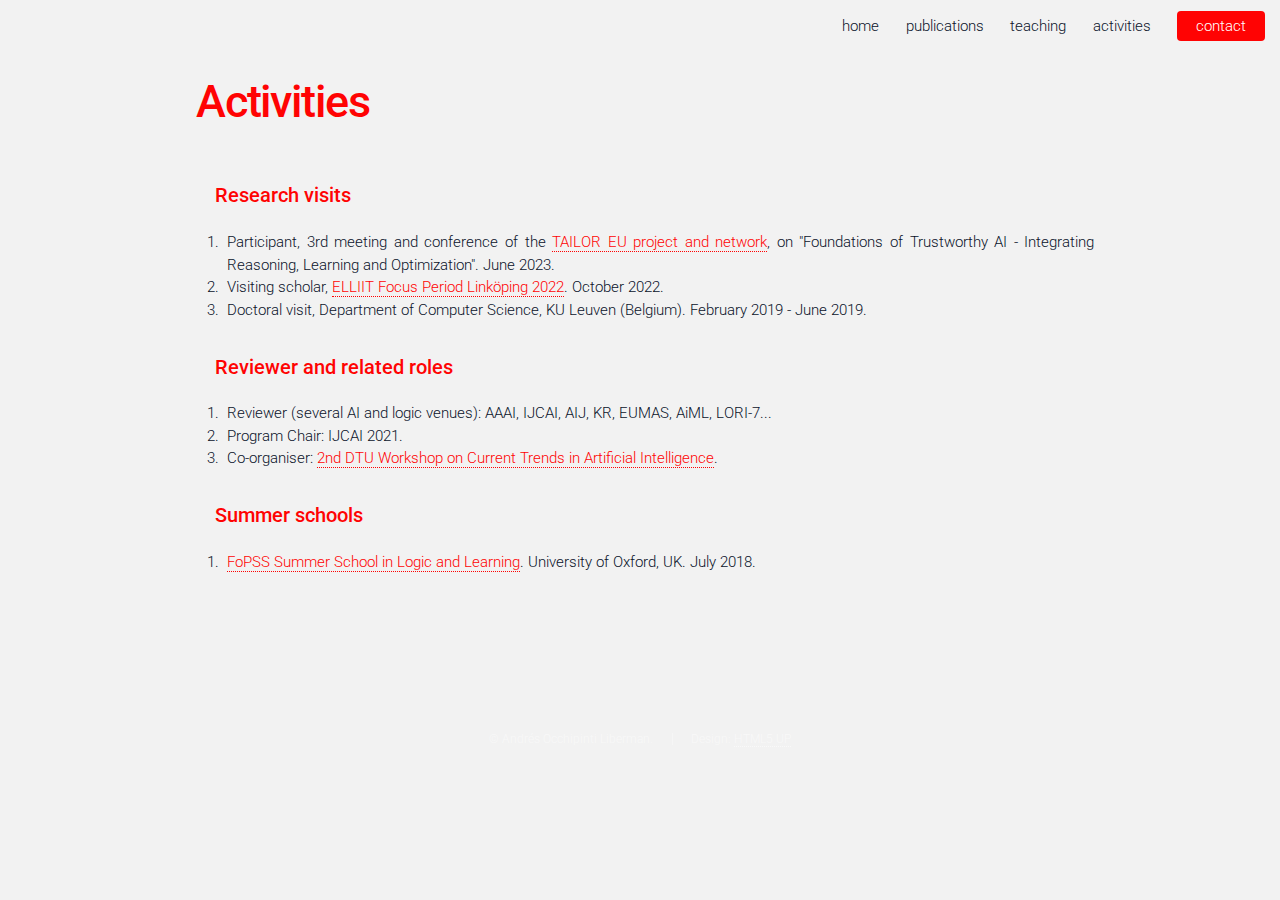
<file: activities.html>
<!DOCTYPE HTML>
<html lang="en">
	<head>
		<title>Andrés Occhipinti Liberman | activities</title>
		<meta charset="utf-8" />
		<meta name="viewport" content="width=device-width, initial-scale=1, user-scalable=no" />
		<link rel="stylesheet" href="assets/css/main.css" />
		<noscript><link rel="stylesheet" href="assets/css/noscript.css" /></noscript>
	</head>
	<body class="is-preload">
		<div id="page-wrapper">

			<!-- Header -->
				<header id="header">
					<nav id="nav">
						<ul>
							<li><a href="index.html">home</a></li>
							<li><a href="publications.html">publications</a></li>
							<li><a href="teaching.html">teaching</a></li>
							<li><a href="activities.html">activities</a></li>
							<li><a href="contact.html" class="button primary">contact</a></li>

						</ul>
					</nav>
				</header>

			<!-- Main -->
				<div id="main" class="wrapper style1">
					<div class="container">
						<section>
							<h1>Activities</h1>
							<ol>
								<h2>Research visits</h2>
								<ol>
									<li>Participant, 3rd meeting and conference of the <a href="https://tailor-network.eu/">TAILOR EU project and network</a>, on "Foundations of Trustworthy AI - Integrating Reasoning, Learning and Optimization". June 2023.</li>
									<li>Visiting scholar, <a href="https://elliit.se/news-and-events/focus-period-linkoping-2022/visiting-scholars/">ELLIIT Focus Period Linköping 2022</a>. October 2022.</li>
									<li>Doctoral visit, Department of Computer Science, KU Leuven (Belgium). February 2019 - June 2019.</li>
								</ol>
								
								<h2>Reviewer and related roles</h2>
								<ol>
									<li>Reviewer (several AI and logic venues): AAAI, IJCAI, AIJ, KR, EUMAS, AiML, LORI-7...</li>
									<li>Program Chair: IJCAI 2021.</li>
									<li>Co-organiser: <a href="http://www2.compute.dtu.dk/~tobo/trends-in-ai2/">2nd DTU Workshop on Current Trends in Artificial Intelligence</a>.</li>
								</ol>
								
								<h2>Summer schools</h2>
								<ol>
									<li><a href="https://www.floc2018.org/fopss/">FoPSS Summer School in Logic and Learning</a>. University of Oxford, UK. July 2018.</li>
								</ol>
							</ol>
			
							
						</section>
					</div>
			</div>


			<!-- Footer -->
				<footer id="footer">
					<ul class="copyright">
						<li>&copy; Andrés Occhipinti Liberman.</li><li>Design: <a href="http://html5up.net">HTML5 UP</a></li>
					</ul>
				</footer>

		</div>

		<!-- Scripts -->
			<script src="assets/js/jquery.min.js"></script>
			<script src="assets/js/jquery.scrolly.min.js"></script>
			<script src="assets/js/jquery.dropotron.min.js"></script>
			<script src="assets/js/jquery.scrollex.min.js"></script>
			<script src="assets/js/browser.min.js"></script>
			<script src="assets/js/breakpoints.min.js"></script>
			<script src="assets/js/util.js"></script>
			<script src="assets/js/main.js"></script>

	</body>
</html>
</file>
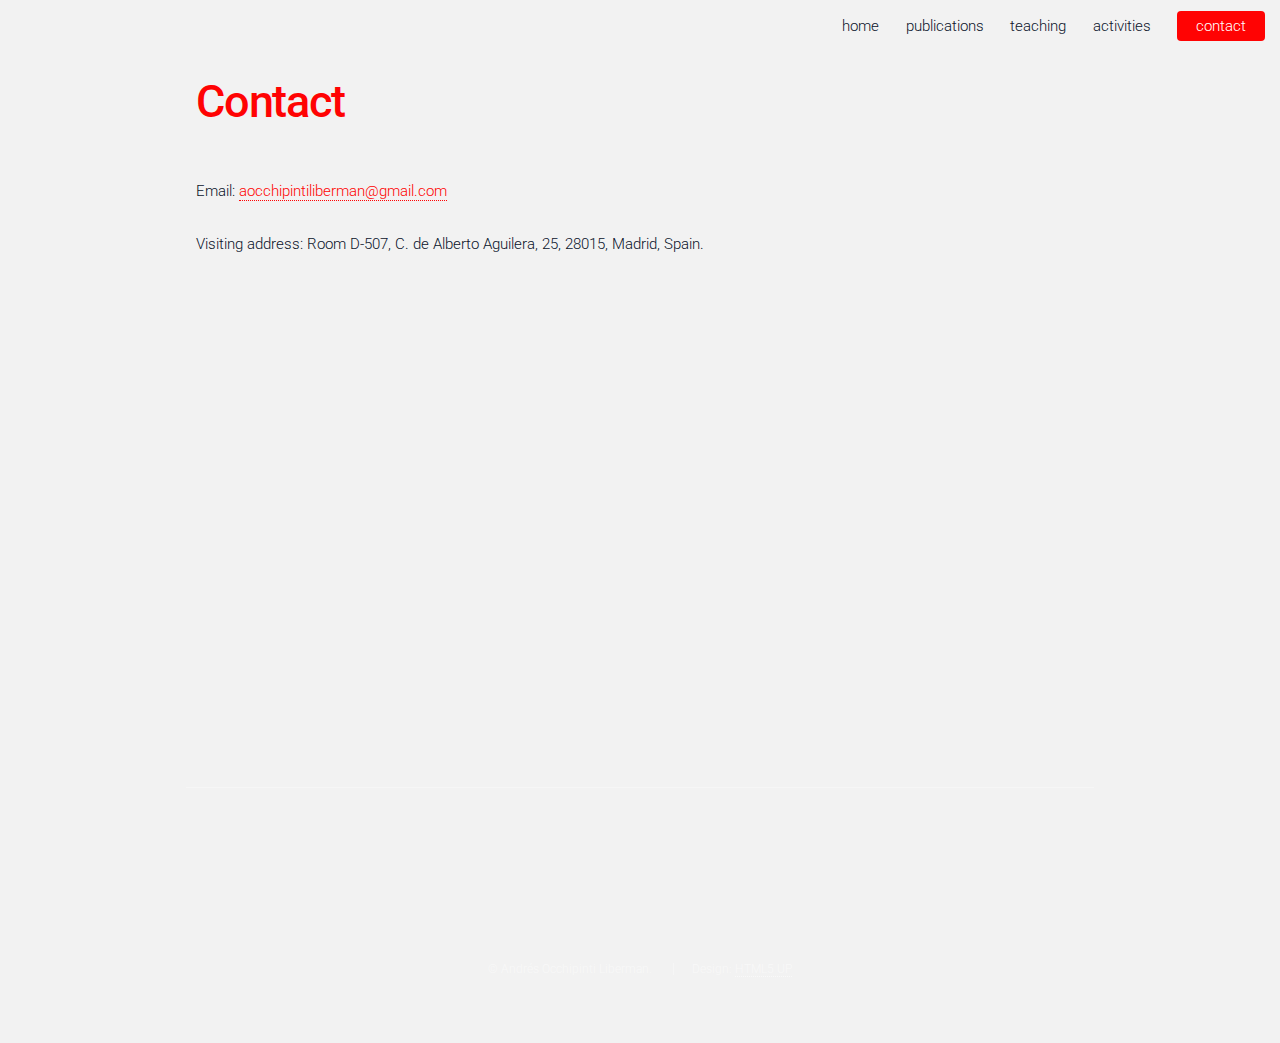
<file: contact.html>
<!DOCTYPE HTML>
<html lang="en">
    <head>
        <title>Andrés Occhipinti Liberman | contact</title>
        <meta charset="utf-8" />
        <meta name="viewport" content="width=device-width, initial-scale=1, user-scalable=no" />
        <link rel="stylesheet" href="assets/css/main.css" />
        <noscript><link rel="stylesheet" href="assets/css/noscript.css" /></noscript>
    </head>
    <body class="is-preload">
        <div id="page-wrapper">

            <!-- Header -->
            <header id="header">
                <nav id="nav">
                    <ul>
                        <li><a href="index.html">home</a></li>
                        <li><a href="publications.html">publications</a></li>
                        <li><a href="teaching.html">teaching</a></li>
                        <li><a href="activities.html">activities</a></li>
                        <li><a href="contact.html" class="button primary">contact</a></li>
                    </ul>
                </nav>
            </header>

            <!-- Main -->
            <div id="main" class="wrapper style1">
                <div class="container">
                    <!-- Text -->
                    <section>
                        <h1>Contact</h1>
                        <p>Email: <span id="email"></span></p>
                        <p>Visiting address: Room D-507, C. de Alberto Aguilera, 25, 28015, Madrid, Spain.</p>
                        <iframe src="https://www.google.com/maps/embed?pb=!1m18!1m12!1m3!1d1518.521652138297!2d-3.7150978016052214!3d40.430039999999984!2m3!1f0!2f0!3f0!3m2!1i1024!2i768!4f13.1!3m3!1m2!1s0xd4228662ebd8eeb%3A0xd7c09eaa5e0b0c59!2sHigher%20Technical%20School%20of%20Engineering%20(ICAI)!5e0!3m2!1sen!2ses!4v1720351554379!5m2!1sen!2ses" width="600" height="450" style="border:0;" allowfullscreen="" loading="lazy" referrerpolicy="no-referrer-when-downgrade"></iframe>
                        <hr>
                    </section>
                </div>
            </div>

            <!-- Footer -->
            <footer id="footer">
                <ul class="copyright">
                    <li>&copy; Andrés Occhipinti Liberman.</li>
                    <li>Design: <a href="http://html5up.net">HTML5 UP</a></li>
                </ul>
            </footer>

        </div>

        <!-- Scripts -->
        <script src="assets/js/jquery.min.js"></script>
        <script src="assets/js/jquery.scrolly.min.js"></script>
        <script src="assets/js/jquery.dropotron.min.js"></script>
        <script src="assets/js/jquery.scrollex.min.js"></script>
        <script src="assets/js/browser.min.js"></script>
        <script src="assets/js/breakpoints.min.js"></script>
        <script src="assets/js/util.js"></script>
        <script src="assets/js/main.js"></script>
        <script type="text/javascript">
            document.addEventListener('DOMContentLoaded', function() {
                var user = "aocchipintiliberman";
                var domain = "gmail.com";
                var email = user + "@" + domain;
                var emailLink = '<a href="mailto:' + email + '">' + email + '</a>';
                document.getElementById('email').innerHTML = emailLink;
            });
        </script>
    </body>
</html>
</file>
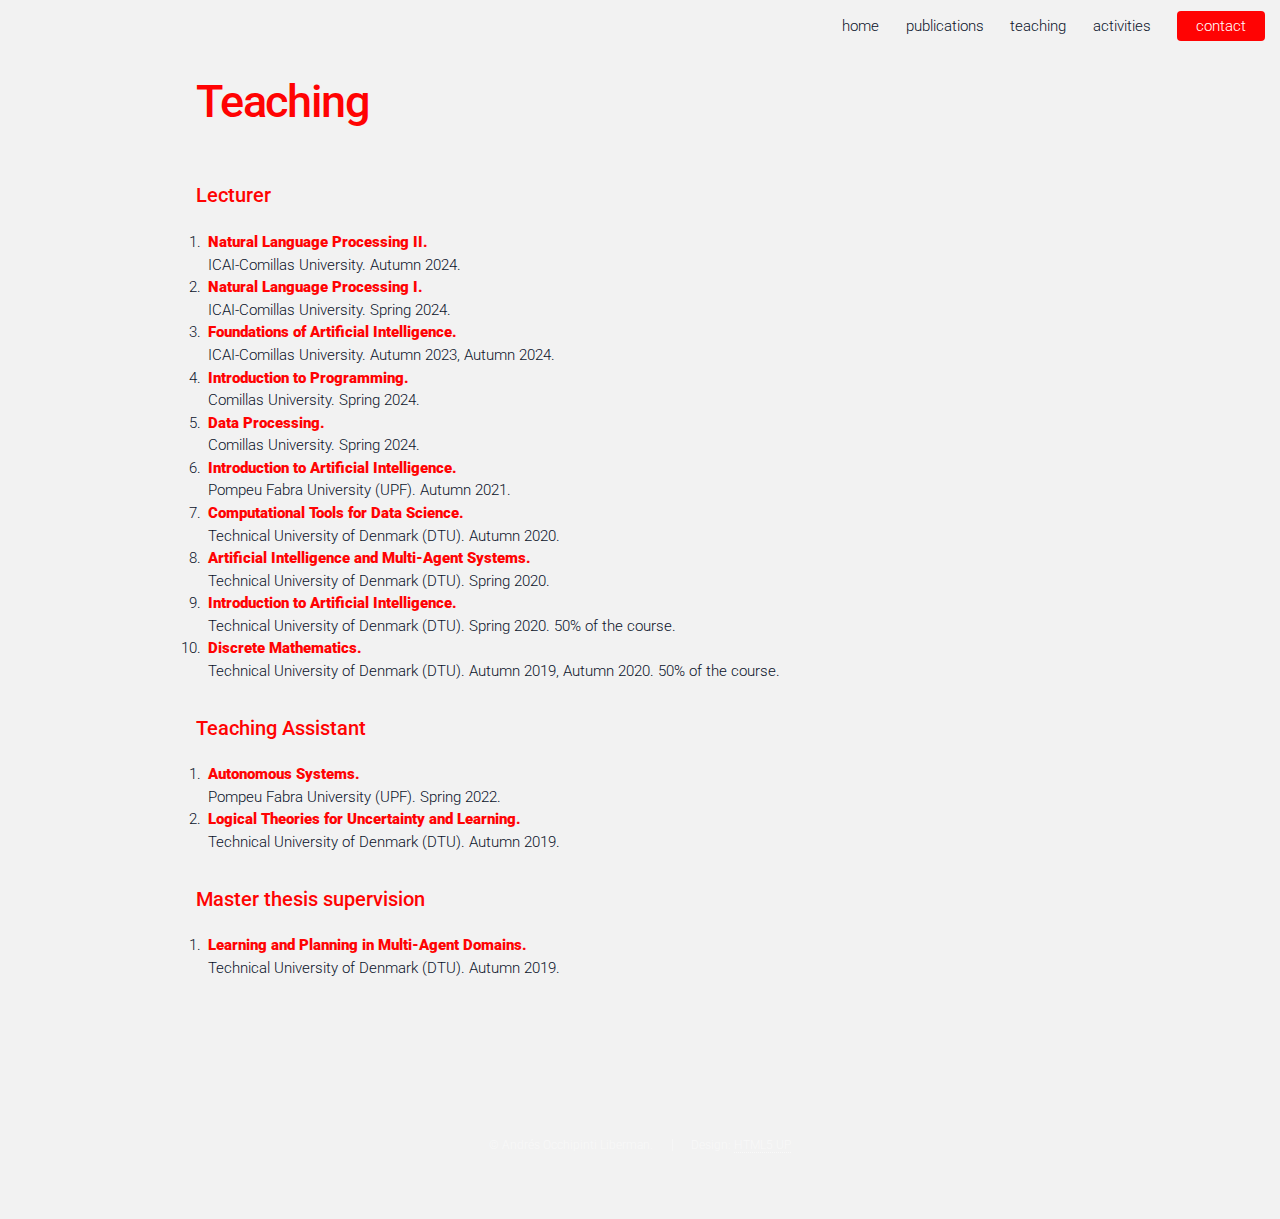
<file: teaching.html>
<!DOCTYPE HTML>
<html lang="en">
	<head>
		<title>Andrés Occhipinti Liberman | teaching</title>
		<meta charset="utf-8" />
		<meta name="viewport" content="width=device-width, initial-scale=1, user-scalable=no" />
		<link rel="stylesheet" href="assets/css/main.css" />
		<noscript><link rel="stylesheet" href="assets/css/noscript.css" /></noscript>
	</head>
	<body class="is-preload">
		<div id="page-wrapper">

			<!-- Header -->
				<header id="header">
					<nav id="nav">
						<ul>
							<li><a href="index.html">home</a></li>
							<li><a href="publications.html">publications</a></li>
							<li><a href="teaching.html">teaching</a></li>
							<li><a href="activities.html">activities</a></li>
							<li><a href="contact.html" class="button primary">contact</a></li>

						</ul>
					</nav>
				</header>

			<!-- Main -->
				<div id="main" class="wrapper style1">
					<div class="container">
						<!-- Text -->
							<section>
								<h1>Teaching</h1>
								<h2>Lecturer</h2>
								<ol>
									<li> <strong>Natural Language Processing II.</a></strong> 
										<br/> ICAI-Comillas University. Autumn 2024. 
									</li>
									<li> <strong>Natural Language Processing I.</a></strong> 
										<br/> ICAI-Comillas University. Spring 2024. 
									</li>
									<li> <strong>Foundations of Artificial Intelligence.</a></strong> 
										<br/> ICAI-Comillas University. Autumn 2023, Autumn 2024. 
									</li>
									<li> <strong>Introduction to Programming.</a></strong> 
										<br/> Comillas University. Spring 2024. 
									</li>
									<li> <strong>Data Processing.</a></strong> 
										<br/> Comillas University. Spring 2024. 
									</li>
									<li> <strong>Introduction to Artificial Intelligence.</a></strong> 
										<br/> Pompeu Fabra University (UPF). Autumn 2021. 
									</li>
									<li> <strong>Computational Tools for Data Science.</a></strong> 
										<br/> Technical University of Denmark (DTU). Autumn 2020. 
									</li>
									<li> <strong>Artificial Intelligence and Multi-Agent Systems.</a></strong> 
										<br/> Technical University of Denmark (DTU). Spring 2020. 
									</li>
									<li> <strong>Introduction to Artificial Intelligence.</a></strong>
										<br/> Technical University of Denmark (DTU). Spring 2020. 50% of the course.  
									</li>
									<li> <strong>Discrete Mathematics.</a></strong>
										<br/> Technical University of Denmark (DTU). Autumn 2019, Autumn 2020. 50% of the course. 
									</li>
								</ol>
								<h2>Teaching Assistant</h2>
								<ol>
									<li> <strong>Autonomous Systems.</a></strong> 
										<br/> Pompeu Fabra University (UPF). Spring 2022. 
									</li>
									<li> <strong>Logical Theories for Uncertainty and Learning.</a></strong> 
										<br/> Technical University of Denmark (DTU). Autumn 2019. 
									</li>
								</ol>
								<h2>Master thesis supervision</h2>
								<ol>
									<li> <strong> Learning and Planning in Multi-Agent Domains. </a></strong> 
										<br/> Technical University of Denmark (DTU). Autumn 2019. 
									</li>
								</ol>

					</div>
				</div>

			<!-- Footer -->
				<footer id="footer">
					<ul class="copyright">
						<li>&copy; Andrés Occhipinti Liberman.</li><li>Design: <a href="http://html5up.net">HTML5 UP</a></li>
					</ul>
				</footer>

		</div>

		<!-- Scripts -->
			<script src="assets/js/jquery.min.js"></script>
			<script src="assets/js/jquery.scrolly.min.js"></script>
			<script src="assets/js/jquery.dropotron.min.js"></script>
			<script src="assets/js/jquery.scrollex.min.js"></script>
			<script src="assets/js/browser.min.js"></script>
			<script src="assets/js/breakpoints.min.js"></script>
			<script src="assets/js/util.js"></script>
			<script src="assets/js/main.js"></script>

	</body>
</html>
</file>
<file: assets/css/noscript.css>
/*
	Landed by HTML5 UP
	html5up.net | @ajlkn
	Free for personal and commercial use under the CCA 3.0 license (html5up.net/license)
*/

/* Loader */

	body.landing.is-preload:before {
		display: none;
	}

	body.landing.is-preload:after {
		display: none;
	}
</file>
<file: assets/css/main.css>
@import url("fontawesome-all.min.css");
@import url("https://fonts.googleapis.com/css?family=Roboto:100,300,100italic,300italic");

/*
	Landed by HTML5 UP
	html5up.net | @ajlkn
	Free for personal and commercial use under the CCA 3.0 license (html5up.net/license)
*/

html, body, div, span, applet, object,
iframe, h1, h2, h3, h4, h5, h6, p, blockquote,
pre, a, abbr, acronym, address, big, cite,
code, del, dfn, em, img, ins, kbd, q, s, samp,
small, strike, strong, sub, sup, tt, var, b,
u, i, center, dl, dt, dd, ol, ul, li, fieldset,
form, label, legend, table, caption, tbody,
tfoot, thead, tr, th, td, article, aside,
canvas, details, embed, figure, figcaption,
footer, header, hgroup, menu, nav, output, ruby,
section, summary, time, mark, audio, video {
	margin: 0;
	padding: 0;
	border: 0;
	font-size: 100%;
	font: inherit;
	vertical-align: baseline;
  	text-align: justify;

  }


 a {
    text-decoration: none !important;
}

article, aside, details, figcaption, figure,
footer, header, hgroup, menu, nav, section {
	display: block;
}

body {
	line-height: 1;
}

ol, ul {
	list-style: none;
}

blockquote, q {
	quotes: none;
}

	blockquote:before, blockquote:after, q:before, q:after {
		content: '';
		content: none;
	}

table {
	border-collapse: collapse;
	border-spacing: 0;
}

body {
	-webkit-text-size-adjust: none;
}

mark {
	background-color: transparent;
	color: inherit;
}

input::-moz-focus-inner {
	border: 0;
	padding: 0;
}

input, select, textarea {
	-moz-appearance: none;
	-webkit-appearance: none;
	-ms-appearance: none;
	appearance: none;
}

/* Basic */

	html {
		box-sizing: border-box;
	}

	*, *:before, *:after {
		box-sizing: inherit;
	}

	html, body {
		background: #f2f2f2;
	}

	body.is-preload *, body.is-preload *:before, body.is-preload *:after {
		-moz-animation: none !important;
		-webkit-animation: none !important;
		-ms-animation: none !important;
		animation: none !important;
		-moz-transition: none !important;
		-webkit-transition: none !important;
		-ms-transition: none !important;
		transition: none !important;
	}

	body, input, select, textarea {
		color: #0A122A;
		font-family: "Roboto", Helvetica, sans-serif;
		font-size: 0.94em!important;
		font-weight: 300;
		line-height: 1.5em;
	}

	a {
		-moz-transition: border-color 0.2s ease-in-out, color 0.2s ease-in-out;
		-webkit-transition: border-color 0.2s ease-in-out, color 0.2s ease-in-out;
		-ms-transition: border-color 0.2s ease-in-out, color 0.2s ease-in-out;
		transition: border-color 0.2s ease-in-out, color 0.2s ease-in-out;
		border-bottom: dotted 1px;
		color: #ff0303;
		text-decoration: none;
	}

		a:hover {
			color: #ff0303 !important;
			border-bottom-color: transparent;
		}

	strong {
		color: #ff0303;
		font-weight: 900;
	}


	b {
		color: #ff0303;
		font-weight: 300;
	}

	em, i {
		font-style: italic;
	}

	p {
		margin: 0 0 2em 0;
		padding-left: 10px;
	}

	h1, h2, h3, h4, h5, h6 {
		color: #ff0303;
		font-weight: 500;
		line-height: 1em;
		margin: 0 0 1em 0;
		padding-left: 10px;
	}

		h1 a, h2 a, h3 a, h4 a, h5 a, h6 a {
			color: inherit;
			border: 0;
		}


	h1 {
		font-size: 3em;
		line-height: 1.5em;
		letter-spacing: -0.025em;
		text-align: left !important;
	}

	h2 {
		font-size: 1.35em;
		line-height: 1.5em;
	}

	h3 {
		font-size: 1.35em;
		line-height: 1.5em;
	}

	h4 {
		font-size: 1.1em;
		line-height: 1.5em;
	}

	h5 {
		font-size: 0.9em;
		line-height: 1.5em;
	}

	h6 {
		font-size: 0.7em;
		line-height: 1.5em;
	}

	sub {
		font-size: 0.8em;
		position: relative;
		top: 0.5em;
	}

	sup {
		font-size: 0.8em;
		position: relative;
		top: -0.5em;
	}

	hr {
		border: 0;
		border-bottom: solid 1px rgba(255, 255, 255, 0.3);
		margin: 3em 0;
	}

		hr.major {
			margin: 4em 0;
		}

	blockquote {
		border-left: solid 4px rgba(255, 255, 255, 0.3);
		font-style: italic;
		margin: 0 0 2em 0;
		padding: 0.5em 0 0.5em 2em;
	}

	code {
		background: rgba(255, 255, 255, 0.075);
		border-radius: 4px;
		font-family: "Courier New", monospace;
		font-size: 0.9em;
		margin: 0 0.25em;
		padding: 0.25em 0.65em;
	}

	pre {
		-webkit-overflow-scrolling: touch;
		font-family: "Courier New", monospace;
		font-size: 0.9em;
		margin: 0 0 2em 0;
	}

		pre code {
			display: block;
			line-height: 1.75em;
			padding: 1em 1.5em;
			overflow-x: auto;
		}

	.align-left {
		text-align: left;
	}

	.align-center {
		text-align: center;
	}

	.align-right {
		text-align: right;
	}

/* Loader */

	@-moz-keyframes spinner-show {
		0% {
			opacity: 0;
		}

		100% {
			opacity: 1;
		}
	}

	@-webkit-keyframes spinner-show {
		0% {
			opacity: 0;
		}

		100% {
			opacity: 1;
		}
	}

	@-ms-keyframes spinner-show {
		0% {
			opacity: 0;
		}

		100% {
			opacity: 1;
		}
	}

	@keyframes spinner-show {
		0% {
			opacity: 0;
		}

		100% {
			opacity: 1;
		}
	}

	@-moz-keyframes spinner-hide {
		0% {
			color: rgba(255, 255, 255, 0.15);
			z-index: 100001;
			-moz-transform: scale(1) rotate(0deg);
			-webkit-transform: scale(1) rotate(0deg);
			-ms-transform: scale(1) rotate(0deg);
			transform: scale(1) rotate(0deg);
		}

		99% {
			color: #f2f2f2;
			z-index: 100001;
			-moz-transform: scale(0.5) rotate(360deg);
			-webkit-transform: scale(0.5) rotate(360deg);
			-ms-transform: scale(0.5) rotate(360deg);
			transform: scale(0.5) rotate(360deg);
		}

		100% {
			color: #f2f2f2;
			z-index: -1;
			-moz-transform: scale(0.5) rotate(360deg);
			-webkit-transform: scale(0.5) rotate(360deg);
			-ms-transform: scale(0.5) rotate(360deg);
			transform: scale(0.5) rotate(360deg);
		}
	}

	@-webkit-keyframes spinner-hide {
		0% {
			color: rgba(255, 255, 255, 0.15);
			z-index: 100001;
			-moz-transform: scale(1) rotate(0deg);
			-webkit-transform: scale(1) rotate(0deg);
			-ms-transform: scale(1) rotate(0deg);
			transform: scale(1) rotate(0deg);
		}

		99% {
			color: #f2f2f2;
			z-index: 100001;
			-moz-transform: scale(0.5) rotate(360deg);
			-webkit-transform: scale(0.5) rotate(360deg);
			-ms-transform: scale(0.5) rotate(360deg);
			transform: scale(0.5) rotate(360deg);
		}

		100% {
			color: #f2f2f2;
			z-index: -1;
			-moz-transform: scale(0.5) rotate(360deg);
			-webkit-transform: scale(0.5) rotate(360deg);
			-ms-transform: scale(0.5) rotate(360deg);
			transform: scale(0.5) rotate(360deg);
		}
	}

	@-ms-keyframes spinner-hide {
		0% {
			color: rgba(255, 255, 255, 0.15);
			z-index: 100001;
			-moz-transform: scale(1) rotate(0deg);
			-webkit-transform: scale(1) rotate(0deg);
			-ms-transform: scale(1) rotate(0deg);
			transform: scale(1) rotate(0deg);
		}

		99% {
			color: #f2f2f2;
			z-index: 100001;
			-moz-transform: scale(0.5) rotate(360deg);
			-webkit-transform: scale(0.5) rotate(360deg);
			-ms-transform: scale(0.5) rotate(360deg);
			transform: scale(0.5) rotate(360deg);
		}

		100% {
			color: #f2f2f2;
			z-index: -1;
			-moz-transform: scale(0.5) rotate(360deg);
			-webkit-transform: scale(0.5) rotate(360deg);
			-ms-transform: scale(0.5) rotate(360deg);
			transform: scale(0.5) rotate(360deg);
		}
	}

	@keyframes spinner-hide {
		0% {
			color: rgba(255, 255, 255, 0.15);
			z-index: 100001;
			-moz-transform: scale(1) rotate(0deg);
			-webkit-transform: scale(1) rotate(0deg);
			-ms-transform: scale(1) rotate(0deg);
			transform: scale(1) rotate(0deg);
		}

		99% {
			color: #f2f2f2;
			z-index: 100001;
			-moz-transform: scale(0.5) rotate(360deg);
			-webkit-transform: scale(0.5) rotate(360deg);
			-ms-transform: scale(0.5) rotate(360deg);
			transform: scale(0.5) rotate(360deg);
		}

		100% {
			color: #f2f2f2;
			z-index: -1;
			-moz-transform: scale(0.5) rotate(360deg);
			-webkit-transform: scale(0.5) rotate(360deg);
			-ms-transform: scale(0.5) rotate(360deg);
			transform: scale(0.5) rotate(360deg);
		}
	}

	@-moz-keyframes spinner-rotate {
		0% {
			-moz-transform: scale(1) rotate(0deg);
			-webkit-transform: scale(1) rotate(0deg);
			-ms-transform: scale(1) rotate(0deg);
			transform: scale(1) rotate(0deg);
		}

		100% {
			-moz-transform: scale(1) rotate(360deg);
			-webkit-transform: scale(1) rotate(360deg);
			-ms-transform: scale(1) rotate(360deg);
			transform: scale(1) rotate(360deg);
		}
	}

	@-webkit-keyframes spinner-rotate {
		0% {
			-moz-transform: scale(1) rotate(0deg);
			-webkit-transform: scale(1) rotate(0deg);
			-ms-transform: scale(1) rotate(0deg);
			transform: scale(1) rotate(0deg);
		}

		100% {
			-moz-transform: scale(1) rotate(360deg);
			-webkit-transform: scale(1) rotate(360deg);
			-ms-transform: scale(1) rotate(360deg);
			transform: scale(1) rotate(360deg);
		}
	}

	@-ms-keyframes spinner-rotate {
		0% {
			-moz-transform: scale(1) rotate(0deg);
			-webkit-transform: scale(1) rotate(0deg);
			-ms-transform: scale(1) rotate(0deg);
			transform: scale(1) rotate(0deg);
		}

		100% {
			-moz-transform: scale(1) rotate(360deg);
			-webkit-transform: scale(1) rotate(360deg);
			-ms-transform: scale(1) rotate(360deg);
			transform: scale(1) rotate(360deg);
		}
	}

	@keyframes spinner-rotate {
		0% {
			-moz-transform: scale(1) rotate(0deg);
			-webkit-transform: scale(1) rotate(0deg);
			-ms-transform: scale(1) rotate(0deg);
			transform: scale(1) rotate(0deg);
		}

		100% {
			-moz-transform: scale(1) rotate(360deg);
			-webkit-transform: scale(1) rotate(360deg);
			-ms-transform: scale(1) rotate(360deg);
			transform: scale(1) rotate(360deg);
		}
	}

	@-moz-keyframes overlay-hide {
		0% {
			opacity: 1;
			z-index: 100000;
		}

		15% {
			opacity: 1;
			z-index: 100000;
		}

		99% {
			opacity: 0;
			z-index: 100000;
		}

		100% {
			opacity: 0;
			z-index: -1;
		}
	}

	@-webkit-keyframes overlay-hide {
		0% {
			opacity: 1;
			z-index: 100000;
		}

		15% {
			opacity: 1;
			z-index: 100000;
		}

		99% {
			opacity: 0;
			z-index: 100000;
		}

		100% {
			opacity: 0;
			z-index: -1;
		}
	}

	@-ms-keyframes overlay-hide {
		0% {
			opacity: 1;
			z-index: 100000;
		}

		15% {
			opacity: 1;
			z-index: 100000;
		}

		99% {
			opacity: 0;
			z-index: 100000;
		}

		100% {
			opacity: 0;
			z-index: -1;
		}
	}

	@keyframes overlay-hide {
		0% {
			opacity: 1;
			z-index: 100000;
		}

		15% {
			opacity: 1;
			z-index: 100000;
		}

		99% {
			opacity: 0;
			z-index: 100000;
		}

		100% {
			opacity: 0;
			z-index: -1;
		}
	}

	body.landing {
		text-decoration: none;
	}

		body.landing:before {
			-moz-osx-font-smoothing: grayscale;
			-webkit-font-smoothing: antialiased;
			display: inline-block;
			font-style: normal;
			font-variant: normal;
			text-rendering: auto;
			line-height: 1;
			text-transform: none !important;
			font-family: 'Font Awesome 5 Free';
			font-weight: 900;
		}

		body.landing:before {
			-moz-animation: spinner-show 1.5s 1 0.25s ease forwards, spinner-hide 0.25s ease-in-out forwards !important;
			-webkit-animation: spinner-show 1.5s 1 0.25s ease forwards, spinner-hide 0.25s ease-in-out forwards !important;
			-ms-animation: spinner-show 1.5s 1 0.25s ease forwards, spinner-hide 0.25s ease-in-out forwards !important;
			animation: spinner-show 1.5s 1 0.25s ease forwards, spinner-hide 0.25s ease-in-out forwards !important;
			-moz-transform-origin: 50% 50%;
			-webkit-transform-origin: 50% 50%;
			-ms-transform-origin: 50% 50%;
			transform-origin: 50% 50%;
			color: rgba(255, 255, 255, 0.15);
			content: '\f1ce';
			cursor: default;
			display: block;
			font-size: 2em;
			height: 2em;
			left: 50%;
			line-height: 2em;
			margin: -1em 0 0 -1em;
			opacity: 0;
			position: fixed;
			text-align: center;
			top: 50%;
			width: 2em;
			z-index: -1;
		}

		body.landing:after {
			-moz-animation: overlay-hide 1.5s ease-in forwards !important;
			-webkit-animation: overlay-hide 1.5s ease-in forwards !important;
			-ms-animation: overlay-hide 1.5s ease-in forwards !important;
			animation: overlay-hide 1.5s ease-in forwards !important;
			background: #f2f2f2;
			content: '';
			display: block;
			height: 100%;
			left: 0;
			opacity: 0;
			position: fixed;
			top: 0;
			width: 100%;
			z-index: -1;
		}

		body.landing.is-preload:before {
			-moz-animation: spinner-show 1.5s 1 0.25s ease forwards, spinner-rotate 0.75s infinite linear !important;
			-webkit-animation: spinner-show 1.5s 1 0.25s ease forwards, spinner-rotate 0.75s infinite linear !important;
			-ms-animation: spinner-show 1.5s 1 0.25s ease forwards, spinner-rotate 0.75s infinite linear !important;
			animation: spinner-show 1.5s 1 0.25s ease forwards, spinner-rotate 0.75s infinite linear !important;
			z-index: 100001;
		}

		body.landing.is-preload:after {
			-moz-animation: none !important;
			-webkit-animation: none !important;
			-ms-animation: none !important;
			animation: none !important;
			opacity: 1;
			z-index: 100000;
		}

	@media (-webkit-min-device-pixel-ratio: 2) {

		body.landing:before {
			line-height: 2.025em;
		}

	}



/* My Columns */

/* Create two equal columns that floats next to each other */
.columnlong {
  float: left;
  width: 70%;
  padding: 10px;
  height: 300px; /* Should be removed. Only for demonstration */
}

.columnshort {
  float: left;
  width: 30%;
  padding: 10px;
  height: 300px; /* Should be removed. Only for demonstration */
}

/* Clear floats after the columns */
.row:after {
  content: "";
  display: table;
  clear: both;
}


/* Container */

	.container {
		margin: 0 auto;
		max-width: calc(100% - 4em);
		width: 70em;
	}

		.container.xsmall {
			width: 17.5em;
		}

		.container.small {
			width: 35em;
		}

		.container.medium {
			width: 52.5em;
		}

		.container.large {
			width: 87.5em;
		}

		.container.xlarge {
			width: 105em;
		}

		.container.max {
			width: 100%;
		}

		@media screen and (max-width: 1280px) {

			.container {
				width: 90%;
				max-width: 100%;
			}

		}

		@media screen and (max-width: 980px) {

			.container {
				width: 100% !important;
			}

		}

		@media screen and (max-width: 480px) {

			p {
				text-align: left !important;
				}

		.container {
	      padding:0!important;
	      margin:0!important;
	      padding-top: 0!important;
	      padding-right:0!important;
	    }

	    body {
	      margin-left: -3.95cm!important;
	      margin-right: -3.95cm!important;
	      padding:0!important;
	      padding-top: 0!important;
	      padding-right:0!important;
	      padding-left:0!important;
	    }


	    .navbar-fixed-top, .navbar-fixed-bottom, .navbar-static-top {
	      margin-left: 0;
	      margin-right: 0;
	      margin-bottom:0;
	      padding-top: 0;
	      padding-right:0;
	      padding-left:0;
	    }

		}


/* Row */

	.row {
		display: flex;
		flex-wrap: wrap;
		box-sizing: border-box;
		align-items: stretch;
	}

		.row > * {
			box-sizing: border-box;
		}

		.row.gtr-uniform > * > :last-child {
			margin-bottom: 0;
		}

		.row.aln-left {
			justify-content: flex-start;
		}

		.row.aln-center {
			justify-content: center;
		}

		.row.aln-right {
			justify-content: flex-end;
		}

		.row.aln-top {
			align-items: flex-start;
		}

		.row.aln-middle {
			align-items: center;
		}

		.row.aln-bottom {
			align-items: flex-end;
		}

		.row > .imp {
			order: -1;
		}

		.row > .91 {
			width: 8.33333%;
		}

		.row > .off-1 {
			margin-left: 8.33333%;
		}

		.row > .col-2 {
			width: 16.66667%;
		}

		.row > .off-2 {
			margin-left: 16.66667%;
		}

		.row > .col-3 {
			width: 25%;
		}

		.row > .off-3 {
			margin-left: 25%;
		}

		.row > .col-4 {
			width: 33.33333%;
		}

		.row > .off-4 {
			margin-left: 33.33333%;
		}

		.row > .col-5 {
			width: 41.66667%;
		}

		.row > .off-5 {
			margin-left: 41.66667%;
		}

		.row > .col-6 {
			width: 50%;
		}

		.row > .off-6 {
			margin-left: 50%;
		}

		.row > .col-7 {
			width: 58.33333%;
		}

		.row > .off-7 {
			margin-left: 58.33333%;
		}

		.row > .col-8 {
			width: 66.66667%;
		}

		.row > .off-8 {
			margin-left: 66.66667%;
		}

		.row > .col-9 {
			width: 75%;
		}

		.row > .off-9 {
			margin-left: 75%;
		}

		.row > .col-10 {
			width: 83.33333%;
		}

		.row > .off-10 {
			margin-left: 83.33333%;
		}

		.row > .col-11 {
			width: 91.66667%;
		}

		.row > .off-11 {
			margin-left: 91.66667%;
		}

		.row > .col-12 {
			width: 100%;
		}

		.row > .off-12 {
			margin-left: 100%;
		}

		.row.gtr-0 {
			margin-top: 0;
			margin-left: 0em;
		}

			.row.gtr-0 > * {
				padding: 0 0 0 0em;
			}

			.row.gtr-0.gtr-uniform {
				margin-top: 0em;
			}

				.row.gtr-0.gtr-uniform > * {
					padding-top: 0em;
				}

		.row.gtr-25 {
			margin-top: 0;
			margin-left: -0.625em;
		}

			.row.gtr-25 > * {
				padding: 0 0 0 0.625em;
			}

			.row.gtr-25.gtr-uniform {
				margin-top: -0.625em;
			}

				.row.gtr-25.gtr-uniform > * {
					padding-top: 0.625em;
				}

		.row.gtr-50 {
			margin-top: 0;
			margin-left: -1.25em;
		}

			.row.gtr-50 > * {
				padding: 0 0 0 1.25em;
			}

			.row.gtr-50.gtr-uniform {
				margin-top: -1.25em;
			}

				.row.gtr-50.gtr-uniform > * {
					padding-top: 1.25em;
				}

		.row {
			margin-top: 0;
			margin-left: -2.5em;
		}

			.row > * {
				padding: 0 0 0 2.5em;
			}

			.row.gtr-uniform {
				margin-top: -2.5em;
			}

				.row.gtr-uniform > * {
					padding-top: 2.5em;
				}

		.row.gtr-150 {
			margin-top: 0;
			margin-left: -3.75em;
		}

			.row.gtr-150 > * {
				padding: 0 0 0 3.75em;
			}

			.row.gtr-150.gtr-uniform {
				margin-top: -3.75em;
			}

				.row.gtr-150.gtr-uniform > * {
					padding-top: 3.75em;
				}

		.row.gtr-200 {
			margin-top: 0;
			margin-left: -5em;
		}

			.row.gtr-200 > * {
				padding: 0 0 0 5em;
			}

			.row.gtr-200.gtr-uniform {
				margin-top: -5em;
			}

				.row.gtr-200.gtr-uniform > * {
					padding-top: 5em;
				}

		@media screen and (max-width: 1680px) {

			.row {
				display: flex;
				flex-wrap: wrap;
				box-sizing: border-box;
				align-items: stretch;
			}

				.row > * {
					box-sizing: border-box;
				}

				.row.gtr-uniform > * > :last-child {
					margin-bottom: 0;
				}

				.row.aln-left {
					justify-content: flex-start;
				}

				.row.aln-center {
					justify-content: center;
				}

				.row.aln-right {
					justify-content: flex-end;
				}

				.row.aln-top {
					align-items: flex-start;
				}

				.row.aln-middle {
					align-items: center;
				}

				.row.aln-bottom {
					align-items: flex-end;
				}

				.row > .imp-xlarge {
					order: -1;
				}

				.row > .col-1-xlarge {
					width: 8.33333%;
				}

				.row > .off-1-xlarge {
					margin-left: 8.33333%;
				}

				.row > .col-2-xlarge {
					width: 16.66667%;
				}

				.row > .off-2-xlarge {
					margin-left: 16.66667%;
				}

				.row > .col-3-xlarge {
					width: 25%;
				}

				.row > .off-3-xlarge {
					margin-left: 25%;
				}

				.row > .col-4-xlarge {
					width: 33.33333%;
				}

				.row > .off-4-xlarge {
					margin-left: 33.33333%;
				}

				.row > .col-5-xlarge {
					width: 41.66667%;
				}

				.row > .off-5-xlarge {
					margin-left: 41.66667%;
				}

				.row > .col-6-xlarge {
					width: 50%;
				}

				.row > .off-6-xlarge {
					margin-left: 50%;
				}

				.row > .col-7-xlarge {
					width: 58.33333%;
				}

				.row > .off-7-xlarge {
					margin-left: 58.33333%;
				}

				.row > .col-8-xlarge {
					width: 66.66667%;
				}

				.row > .off-8-xlarge {
					margin-left: 66.66667%;
				}

				.row > .col-9-xlarge {
					width: 75%;
				}

				.row > .off-9-xlarge {
					margin-left: 75%;
				}

				.row > .col-10-xlarge {
					width: 83.33333%;
				}

				.row > .off-10-xlarge {
					margin-left: 83.33333%;
				}

				.row > .col-11-xlarge {
					width: 91.66667%;
				}

				.row > .off-11-xlarge {
					margin-left: 91.66667%;
				}

				.row > .col-12-xlarge {
					width: 100%;
				}

				.row > .off-12-xlarge {
					margin-left: 100%;
				}

				.row.gtr-0 {
					margin-top: 0;
					margin-left: 0em;
				}

					.row.gtr-0 > * {
						padding: 0 0 0 0em;
					}

					.row.gtr-0.gtr-uniform {
						margin-top: 0em;
					}

						.row.gtr-0.gtr-uniform > * {
							padding-top: 0em;
						}

				.row.gtr-25 {
					margin-top: 0;
					margin-left: -0.625em;
				}

					.row.gtr-25 > * {
						padding: 0 0 0 0.625em;
					}

					.row.gtr-25.gtr-uniform {
						margin-top: -0.625em;
					}

						.row.gtr-25.gtr-uniform > * {
							padding-top: 0.625em;
						}

				.row.gtr-50 {
					margin-top: 0;
					margin-left: -1.25em;
				}

					.row.gtr-50 > * {
						padding: 0 0 0 1.25em;
					}

					.row.gtr-50.gtr-uniform {
						margin-top: -1.25em;
					}

						.row.gtr-50.gtr-uniform > * {
							padding-top: 1.25em;
						}

				.row {
					margin-top: 0;
					margin-left: -2.5em;
				}

					.row > * {
						padding: 0 0 0 2.5em;
					}

					.row.gtr-uniform {
						margin-top: -2.5em;
					}

						.row.gtr-uniform > * {
							padding-top: 2.5em;
						}

				.row.gtr-150 {
					margin-top: 0;
					margin-left: -3.75em;
				}

					.row.gtr-150 > * {
						padding: 0 0 0 3.75em;
					}

					.row.gtr-150.gtr-uniform {
						margin-top: -3.75em;
					}

						.row.gtr-150.gtr-uniform > * {
							padding-top: 3.75em;
						}

				.row.gtr-200 {
					margin-top: 0;
					margin-left: -5em;
				}

					.row.gtr-200 > * {
						padding: 0 0 0 5em;
					}

					.row.gtr-200.gtr-uniform {
						margin-top: -5em;
					}

						.row.gtr-200.gtr-uniform > * {
							padding-top: 5em;
						}

		}

		@media screen and (max-width: 1280px) {

			.row {
				display: flex;
				flex-wrap: wrap;
				box-sizing: border-box;
				align-items: stretch;
			}

				.row > * {
					box-sizing: border-box;
				}

				.row.gtr-uniform > * > :last-child {
					margin-bottom: 0;
				}

				.row.aln-left {
					justify-content: flex-start;
				}

				.row.aln-center {
					justify-content: center;
				}

				.row.aln-right {
					justify-content: flex-end;
				}

				.row.aln-top {
					align-items: flex-start;
				}

				.row.aln-middle {
					align-items: center;
				}

				.row.aln-bottom {
					align-items: flex-end;
				}

				.row > .imp-large {
					order: -1;
				}

				.row > .col-1-large {
					width: 8.33333%;
				}

				.row > .off-1-large {
					margin-left: 8.33333%;
				}

				.row > .col-2-large {
					width: 16.66667%;
				}

				.row > .off-2-large {
					margin-left: 16.66667%;
				}

				.row > .col-3-large {
					width: 25%;
				}

				.row > .off-3-large {
					margin-left: 25%;
				}

				.row > .col-4-large {
					width: 33.33333%;
				}

				.row > .off-4-large {
					margin-left: 33.33333%;
				}

				.row > .col-5-large {
					width: 41.66667%;
				}

				.row > .off-5-large {
					margin-left: 41.66667%;
				}

				.row > .col-6-large {
					width: 50%;
				}

				.row > .off-6-large {
					margin-left: 50%;
				}

				.row > .col-7-large {
					width: 58.33333%;
				}

				.row > .off-7-large {
					margin-left: 58.33333%;
				}

				.row > .col-8-large {
					width: 66.66667%;
				}

				.row > .off-8-large {
					margin-left: 66.66667%;
				}

				.row > .col-9-large {
					width: 75%;
				}

				.row > .off-9-large {
					margin-left: 75%;
				}

				.row > .col-10-large {
					width: 83.33333%;
				}

				.row > .off-10-large {
					margin-left: 83.33333%;
				}

				.row > .col-11-large {
					width: 91.66667%;
				}

				.row > .off-11-large {
					margin-left: 91.66667%;
				}

				.row > .col-12-large {
					width: 100%;
				}

				.row > .off-12-large {
					margin-left: 100%;
				}

				.row.gtr-0 {
					margin-top: 0;
					margin-left: 0em;
				}

					.row.gtr-0 > * {
						padding: 0 0 0 0em;
					}

					.row.gtr-0.gtr-uniform {
						margin-top: 0em;
					}

						.row.gtr-0.gtr-uniform > * {
							padding-top: 0em;
						}

				.row.gtr-25 {
					margin-top: 0;
					margin-left: -0.625em;
				}

					.row.gtr-25 > * {
						padding: 0 0 0 0.625em;
					}

					.row.gtr-25.gtr-uniform {
						margin-top: -0.625em;
					}

						.row.gtr-25.gtr-uniform > * {
							padding-top: 0.625em;
						}

				.row.gtr-50 {
					margin-top: 0;
					margin-left: -1.25em;
				}

					.row.gtr-50 > * {
						padding: 0 0 0 1.25em;
					}

					.row.gtr-50.gtr-uniform {
						margin-top: -1.25em;
					}

						.row.gtr-50.gtr-uniform > * {
							padding-top: 1.25em;
						}

				.row {
					margin-top: 0;
					margin-left: -2.5em;
				}

					.row > * {
						padding: 0 0 0 2.5em;
					}

					.row.gtr-uniform {
						margin-top: -2.5em;
					}

						.row.gtr-uniform > * {
							padding-top: 2.5em;
						}

				.row.gtr-150 {
					margin-top: 0;
					margin-left: -3.75em;
				}

					.row.gtr-150 > * {
						padding: 0 0 0 3.75em;
					}

					.row.gtr-150.gtr-uniform {
						margin-top: -3.75em;
					}

						.row.gtr-150.gtr-uniform > * {
							padding-top: 3.75em;
						}

				.row.gtr-200 {
					margin-top: 0;
					margin-left: -5em;
				}

					.row.gtr-200 > * {
						padding: 0 0 0 5em;
					}

					.row.gtr-200.gtr-uniform {
						margin-top: -5em;
					}

						.row.gtr-200.gtr-uniform > * {
							padding-top: 5em;
						}

		}

		@media screen and (max-width: 980px) {

			.row {
				display: flex;
				flex-wrap: wrap;
				box-sizing: border-box;
				align-items: stretch;
			}

				.row > * {
					box-sizing: border-box;
				}

				.row.gtr-uniform > * > :last-child {
					margin-bottom: 0;
				}

				.row.aln-left {
					justify-content: flex-start;
				}

				.row.aln-center {
					justify-content: center;
				}

				.row.aln-right {
					justify-content: flex-end;
				}

				.row.aln-top {
					align-items: flex-start;
				}

				.row.aln-middle {
					align-items: center;
				}

				.row.aln-bottom {
					align-items: flex-end;
				}

				.row > .imp-medium {
					order: -1;
				}

				.row > .col-1-medium {
					width: 8.33333%;
				}

				.row > .off-1-medium {
					margin-left: 8.33333%;
				}

				.row > .col-2-medium {
					width: 16.66667%;
				}

				.row > .off-2-medium {
					margin-left: 16.66667%;
				}

				.row > .col-3-medium {
					width: 25%;
				}

				.row > .off-3-medium {
					margin-left: 25%;
				}

				.row > .col-4-medium {
					width: 33.33333%;
				}

				.row > .off-4-medium {
					margin-left: 33.33333%;
				}

				.row > .col-5-medium {
					width: 41.66667%;
				}

				.row > .off-5-medium {
					margin-left: 41.66667%;
				}

				.row > .col-6-medium {
					width: 50%;
				}

				.row > .off-6-medium {
					margin-left: 50%;
				}

				.row > .col-7-medium {
					width: 58.33333%;
				}

				.row > .off-7-medium {
					margin-left: 58.33333%;
				}

				.row > .col-8-medium {
					width: 66.66667%;
				}

				.row > .off-8-medium {
					margin-left: 66.66667%;
				}

				.row > .col-9-medium {
					width: 75%;
				}

				.row > .off-9-medium {
					margin-left: 75%;
				}

				.row > .col-10-medium {
					width: 83.33333%;
				}

				.row > .off-10-medium {
					margin-left: 83.33333%;
				}

				.row > .col-11-medium {
					width: 91.66667%;
				}

				.row > .off-11-medium {
					margin-left: 91.66667%;
				}

				.row > .col-12-medium {
					width: 100%;
				}

				.row > .off-12-medium {
					margin-left: 100%;
				}

				.row.gtr-0 {
					margin-top: 0;
					margin-left: 0em;
				}

					.row.gtr-0 > * {
						padding: 0 0 0 0em;
					}

					.row.gtr-0.gtr-uniform {
						margin-top: 0em;
					}

						.row.gtr-0.gtr-uniform > * {
							padding-top: 0em;
						}

				.row.gtr-25 {
					margin-top: 0;
					margin-left: -0.625em;
				}

					.row.gtr-25 > * {
						padding: 0 0 0 0.625em;
					}

					.row.gtr-25.gtr-uniform {
						margin-top: -0.625em;
					}

						.row.gtr-25.gtr-uniform > * {
							padding-top: 0.625em;
						}

				.row.gtr-50 {
					margin-top: 0;
					margin-left: -1.25em;
				}

					.row.gtr-50 > * {
						padding: 0 0 0 1.25em;
					}

					.row.gtr-50.gtr-uniform {
						margin-top: -1.25em;
					}

						.row.gtr-50.gtr-uniform > * {
							padding-top: 1.25em;
						}

				.row {
					margin-top: 0;
					margin-left: -2.5em;
				}

					.row > * {
						padding: 0 0 0 2.5em;
					}

					.row.gtr-uniform {
						margin-top: -2.5em;
					}

						.row.gtr-uniform > * {
							padding-top: 2.5em;
						}

				.row.gtr-150 {
					margin-top: 0;
					margin-left: -3.75em;
				}

					.row.gtr-150 > * {
						padding: 0 0 0 3.75em;
					}

					.row.gtr-150.gtr-uniform {
						margin-top: -3.75em;
					}

						.row.gtr-150.gtr-uniform > * {
							padding-top: 3.75em;
						}

				.row.gtr-200 {
					margin-top: 0;
					margin-left: -5em;
				}

					.row.gtr-200 > * {
						padding: 0 0 0 5em;
					}

					.row.gtr-200.gtr-uniform {
						margin-top: -5em;
					}

						.row.gtr-200.gtr-uniform > * {
							padding-top: 5em;
						}

		}

		@media screen and (max-width: 736px) {

			.row {
				display: flex;
				flex-wrap: wrap;
				box-sizing: border-box;
				align-items: stretch;
			}

				.row > * {
					box-sizing: border-box;
				}

				.row.gtr-uniform > * > :last-child {
					margin-bottom: 0;
				}

				.row.aln-left {
					justify-content: flex-start;
				}

				.row.aln-center {
					justify-content: center;
				}

				.row.aln-right {
					justify-content: flex-end;
				}

				.row.aln-top {
					align-items: flex-start;
				}

				.row.aln-middle {
					align-items: center;
				}

				.row.aln-bottom {
					align-items: flex-end;
				}

				.row > .imp-small {
					order: -1;
				}

				.row > .col-1-small {
					width: 8.33333%;
				}

				.row > .off-1-small {
					margin-left: 8.33333%;
				}

				.row > .col-2-small {
					width: 16.66667%;
				}

				.row > .off-2-small {
					margin-left: 16.66667%;
				}

				.row > .col-3-small {
					width: 25%;
				}

				.row > .off-3-small {
					margin-left: 25%;
				}

				.row > .col-4-small {
					width: 33.33333%;
				}

				.row > .off-4-small {
					margin-left: 33.33333%;
				}

				.row > .col-5-small {
					width: 41.66667%;
				}

				.row > .off-5-small {
					margin-left: 41.66667%;
				}

				.row > .col-6-small {
					width: 50%;
				}

				.row > .off-6-small {
					margin-left: 50%;
				}

				.row > .col-7-small {
					width: 58.33333%;
				}

				.row > .off-7-small {
					margin-left: 58.33333%;
				}

				.row > .col-8-small {
					width: 66.66667%;
				}

				.row > .off-8-small {
					margin-left: 66.66667%;
				}

				.row > .col-9-small {
					width: 75%;
				}

				.row > .off-9-small {
					margin-left: 75%;
				}

				.row > .col-10-small {
					width: 83.33333%;
				}

				.row > .off-10-small {
					margin-left: 83.33333%;
				}

				.row > .col-11-small {
					width: 91.66667%;
				}

				.row > .off-11-small {
					margin-left: 91.66667%;
				}

				.row > .col-12-small {
					width: 100%;
				}

				.row > .off-12-small {
					margin-left: 100%;
				}

				.row.gtr-0 {
					margin-top: 0;
					margin-left: 0em;
				}

					.row.gtr-0 > * {
						padding: 0 0 0 0em;
					}

					.row.gtr-0.gtr-uniform {
						margin-top: 0em;
					}

						.row.gtr-0.gtr-uniform > * {
							padding-top: 0em;
						}

				.row.gtr-25 {
					margin-top: 0;
					margin-left: -0.625em;
				}

					.row.gtr-25 > * {
						padding: 0 0 0 0.625em;
					}

					.row.gtr-25.gtr-uniform {
						margin-top: -0.625em;
					}

						.row.gtr-25.gtr-uniform > * {
							padding-top: 0.625em;
						}

				.row.gtr-50 {
					margin-top: 0;
					margin-left: -1.25em;
				}

					.row.gtr-50 > * {
						padding: 0 0 0 1.25em;
					}

					.row.gtr-50.gtr-uniform {
						margin-top: -1.25em;
					}

						.row.gtr-50.gtr-uniform > * {
							padding-top: 1.25em;
						}

				.row {
					margin-top: 0;
					margin-left: -2.5em;
				}

					.row > * {
						padding: 0 0 0 2.5em;
					}

					.row.gtr-uniform {
						margin-top: -2.5em;
					}

						.row.gtr-uniform > * {
							padding-top: 2.5em;
						}

				.row.gtr-150 {
					margin-top: 0;
					margin-left: -3.75em;
				}

					.row.gtr-150 > * {
						padding: 0 0 0 3.75em;
					}

					.row.gtr-150.gtr-uniform {
						margin-top: -3.75em;
					}

						.row.gtr-150.gtr-uniform > * {
							padding-top: 3.75em;
						}

				.row.gtr-200 {
					margin-top: 0;
					margin-left: -5em;
				}

					.row.gtr-200 > * {
						padding: 0 0 0 5em;
					}

					.row.gtr-200.gtr-uniform {
						margin-top: -5em;
					}

						.row.gtr-200.gtr-uniform > * {
							padding-top: 5em;
						}

		}

		@media screen and (max-width: 480px) {

			.row {
				display: flex;
				flex-wrap: wrap;
				box-sizing: border-box;
				align-items: stretch;
			}

				.row > * {
					box-sizing: border-box;
				}

				.row.gtr-uniform > * > :last-child {
					margin-bottom: 0;
				}

				.row.aln-left {
					justify-content: flex-start;
				}

				.row.aln-center {
					justify-content: center;
				}

				.row.aln-right {
					justify-content: flex-end;
				}

				.row.aln-top {
					align-items: flex-start;
				}

				.row.aln-middle {
					align-items: center;
				}

				.row.aln-bottom {
					align-items: flex-end;
				}

				.row > .imp-xsmall {
					order: -1;
				}

				.row > .col-1-xsmall {
					width: 8.33333%;
				}

				.row > .off-1-xsmall {
					margin-left: 8.33333%;
				}

				.row > .col-2-xsmall {
					width: 16.66667%;
				}

				.row > .off-2-xsmall {
					margin-left: 16.66667%;
				}

				.row > .col-3-xsmall {
					width: 25%;
				}

				.row > .off-3-xsmall {
					margin-left: 25%;
				}

				.row > .col-4-xsmall {
					width: 33.33333%;
				}

				.row > .off-4-xsmall {
					margin-left: 33.33333%;
				}

				.row > .col-5-xsmall {
					width: 41.66667%;
				}

				.row > .off-5-xsmall {
					margin-left: 41.66667%;
				}

				.row > .col-6-xsmall {
					width: 50%;
				}

				.row > .off-6-xsmall {
					margin-left: 50%;
				}

				.row > .col-7-xsmall {
					width: 58.33333%;
				}

				.row > .off-7-xsmall {
					margin-left: 58.33333%;
				}

				.row > .col-8-xsmall {
					width: 66.66667%;
				}

				.row > .off-8-xsmall {
					margin-left: 66.66667%;
				}

				.row > .col-9-xsmall {
					width: 75%;
				}

				.row > .off-9-xsmall {
					margin-left: 75%;
				}

				.row > .col-10-xsmall {
					width: 83.33333%;
				}

				.row > .off-10-xsmall {
					margin-left: 83.33333%;
				}

				.row > .col-11-xsmall {
					width: 91.66667%;
				}

				.row > .off-11-xsmall {
					margin-left: 91.66667%;
				}

				.row > .col-12-xsmall {
					width: 100%;
					text-align: left;
				}

				.row > .off-12-xsmall {
					margin-left: 100%;
				}

				.row.gtr-0 {
					margin-top: 0;
					margin-left: 0em;
				}

					.row.gtr-0 > * {
						padding: 0 0 0 0em;
					}

					.row.gtr-0.gtr-uniform {
						margin-top: 0em;
					}

						.row.gtr-0.gtr-uniform > * {
							padding-top: 0em;
						}

				.row.gtr-25 {
					margin-top: 0;
					margin-left: -0.625em;
				}

					.row.gtr-25 > * {
						padding: 0 0 0 0.625em;
					}

					.row.gtr-25.gtr-uniform {
						margin-top: -0.625em;
					}

						.row.gtr-25.gtr-uniform > * {
							padding-top: 0.625em;
						}

				.row.gtr-50 {
					margin-top: 0;
					margin-left: -1.25em;
				}

					.row.gtr-50 > * {
						padding: 0 0 0 1.25em;
					}

					.row.gtr-50.gtr-uniform {
						margin-top: -1.25em;
					}

						.row.gtr-50.gtr-uniform > * {
							padding-top: 1.25em;
						}

				.row {
					margin-top: 0;
					margin-left: -2.5em;
				}

					.row > * {
						padding: 0 0 0 2.5em;
					}

					.row.gtr-uniform {
						margin-top: -2.5em;
					}

						.row.gtr-uniform > * {
							padding-top: 2.5em;
						}

				.row.gtr-150 {
					margin-top: 0;
					margin-left: -3.75em;
				}

					.row.gtr-150 > * {
						padding: 0 0 0 3.75em;
					}

					.row.gtr-150.gtr-uniform {
						margin-top: -3.75em;
					}

						.row.gtr-150.gtr-uniform > * {
							padding-top: 3.75em;
						}

				.row.gtr-200 {
					margin-top: 0;
					margin-left: -5em;
				}

					.row.gtr-200 > * {
						padding: 0 0 0 5em;
					}

					.row.gtr-200.gtr-uniform {
						margin-top: -5em;
					}

						.row.gtr-200.gtr-uniform > * {
							padding-top: 5em;
						}

		}

/* Section/Article */

	section.special, article.special {
		text-align: center;
	}

	header p {
		color: #ffffff;
		position: relative;
		margin: 0 0 1.5em 0;
	}

	header h2 + p {
		font-size: 1em;
		margin-top: -1em;
		line-height: 1.75em;
	}

	header h3 + p {
		font-size: 1.1em;
		margin-top: -0.8em;
		line-height: 1.75em;
	}

	header h4 + p,
	header h5 + p,
	header h6 + p {
		font-size: 0.9em;
		margin-top: -0.6em;
		line-height: 1.5em;
	}

	header.major {
		margin: 0 0 4em 0;
		position: relative;
		text-align: center;
	}

		header.major:after {
			background: #de0024;
			content: '';
			display: inline-block;
			height: 0.2em;
			max-width: 20em;
			width: 75%;
		}

	footer.major {
		margin: 4em 0 0 0;
	}

/* Form */

	form {
		margin: 0 0 2em 0;
	}

		form.cta {
			max-width: 35em;
			margin-left: auto;
			margin-right: auto;
		}

	label {
		color: #ffffff;
		display: block;
		font-size: 0.9em;
		font-weight: 300;
		margin: 0 0 1em 0;
	}

	input[type="text"],
	input[type="password"],
	input[type="email"],
	select,
	textarea {
		-moz-appearance: none;
		-webkit-appearance: none;
		-ms-appearance: none;
		appearance: none;
		-moz-transition: border-color 0.2s ease-in-out;
		-webkit-transition: border-color 0.2s ease-in-out;
		-ms-transition: border-color 0.2s ease-in-out;
		transition: border-color 0.2s ease-in-out;
		background: transparent;
		border-radius: 4px;
		border: solid 1px rgba(255, 255, 255, 0.3);
		color: inherit;
		display: block;
		outline: 0;
		padding: 0 1em;
		text-decoration: none;
		width: 100%;
	}

		input[type="text"]:invalid,
		input[type="password"]:invalid,
		input[type="email"]:invalid,
		select:invalid,
		textarea:invalid {
			box-shadow: none;
		}

		input[type="text"]:focus,
		input[type="password"]:focus,
		input[type="email"]:focus,
		select:focus,
		textarea:focus {
			border-color: #de0024;
		}

	select {
		background-image: url("data:image/svg+xml;charset=utf8,%3Csvg xmlns='http://www.w3.org/2000/svg' width='40' height='40' preserveAspectRatio='none' viewBox='0 0 40 40'%3E%3Cpath d='M9.4,12.3l10.4,10.4l10.4-10.4c0.2-0.2,0.5-0.4,0.9-0.4c0.3,0,0.6,0.1,0.9,0.4l3.3,3.3c0.2,0.2,0.4,0.5,0.4,0.9 c0,0.4-0.1,0.6-0.4,0.9L20.7,31.9c-0.2,0.2-0.5,0.4-0.9,0.4c-0.3,0-0.6-0.1-0.9-0.4L4.3,17.3c-0.2-0.2-0.4-0.5-0.4-0.9 c0-0.4,0.1-0.6,0.4-0.9l3.3-3.3c0.2-0.2,0.5-0.4,0.9-0.4S9.1,12.1,9.4,12.3z' fill='rgba(255, 255, 255, 0.3)' /%3E%3C/svg%3E");
		background-size: 1.25rem;
		background-repeat: no-repeat;
		background-position: calc(100% - 1rem) center;
		height: 3em;
		padding-right: 3em;
		text-overflow: ellipsis;
	}

		select option {
			color: #ffffff;
			background: #f2f2f2;
		}

		select:focus::-ms-value {
			background-color: transparent;
		}

		select::-ms-expand {
			display: none;
		}

	input[type="text"],
	input[type="password"],
	input[type="email"],
	select {
		height: 3em;
	}

	textarea {
		padding: 0.75em 1em;
	}

	input[type="checkbox"],
	input[type="radio"] {
		-moz-appearance: none;
		-webkit-appearance: none;
		-ms-appearance: none;
		appearance: none;
		display: block;
		float: left;
		margin-right: -2em;
		opacity: 0;
		width: 1em;
		z-index: -1;
	}

		input[type="checkbox"] + label,
		input[type="radio"] + label {
			text-decoration: none;
			color: #0A122A;
			cursor: pointer;
			display: inline-block;
			font-size: 1em;
			font-weight: 100;
			padding-left: 2.55em;
			padding-right: 0.75em;
			position: relative;
		}

			input[type="checkbox"] + label:before,
			input[type="radio"] + label:before {
				-moz-osx-font-smoothing: grayscale;
				-webkit-font-smoothing: antialiased;
				display: inline-block;
				font-style: normal;
				font-variant: normal;
				text-rendering: auto;
				line-height: 1;
				text-transform: none !important;
				font-family: 'Font Awesome 5 Free';
				font-weight: 900;
			}

			input[type="checkbox"] + label:before,
			input[type="radio"] + label:before {
				border-radius: 4px;
				border: solid 1px rgba(255, 255, 255, 0.3);
				content: '';
				display: inline-block;
				font-size: 0.8em;
				height: 2.25em;
				left: 0;
				line-height: 2.25em;
				position: absolute;
				text-align: center;
				top: 0;
				width: 2.25em;
			}

		input[type="checkbox"]:checked + label:before,
		input[type="radio"]:checked + label:before {
			background: rgba(255, 255, 255, 0.25);
			color: #ffffff;
			content: '\f00c';
		}

		input[type="checkbox"]:focus + label:before,
		input[type="radio"]:focus + label:before {
			border-color: #de0024;
		}

	input[type="checkbox"] + label:before {
		border-radius: 4px;
	}

	input[type="radio"] + label:before {
		border-radius: 100%;
	}

	::-webkit-input-placeholder {
		color: rgba(255, 255, 255, 0.5) !important;
		opacity: 1.0;
	}

	:-moz-placeholder {
		color: rgba(255, 255, 255, 0.5) !important;
		opacity: 1.0;
	}

	::-moz-placeholder {
		color: rgba(255, 255, 255, 0.5) !important;
		opacity: 1.0;
	}

	:-ms-input-placeholder {
		color: rgba(255, 255, 255, 0.5) !important;
		opacity: 1.0;
	}

/* Box */

	.box {
		border-radius: 4px;
		border: solid 1px rgba(255, 255, 255, 0.3);
		margin-bottom: 2em;
		padding: 1.5em;
	}

		.box > :last-child,
		.box > :last-child > :last-child,
		.box > :last-child > :last-child > :last-child {
			margin-bottom: 0;
		}

		.box.alt {
			border: 0;
			border-radius: 0;
			padding: 0;
		}

/* Icon */

	.icon {
		text-decoration: none;
		border-bottom: none;
		position: relative;
	}

		.icon:before {
			-moz-osx-font-smoothing: grayscale;
			-webkit-font-smoothing: antialiased;
			display: inline-block;
			font-style: normal;
			font-variant: normal;
			text-rendering: auto;
			line-height: 1;
			text-transform: none !important;
			font-family: 'Font Awesome 5 Free';
			font-weight: 400;
		}

		.icon > .label {
			display: none;
		}

		.icon:before {
			line-height: inherit;
		}

		.icon.solid:before {
			font-weight: 900 !important;
		}

		.icon.brands:before {
			font-family: 'Font Awesome 5 Brands' !important;
		}

		.icon.alt {
			text-decoration: none;
		}

			.icon.alt:before {
				-moz-osx-font-smoothing: grayscale;
				-webkit-font-smoothing: antialiased;
				display: inline-block;
				font-style: normal;
				font-variant: normal;
				text-rendering: auto;
				line-height: 1;
				text-transform: none !important;
				font-family: 'Font Awesome 5 Free';
				font-weight: 400;
			}

			.icon.alt:before {
				color: #f2f2f2 !important;
				text-shadow: 1px 0 0 #ffffff, -1px 0 0 #ffffff, 0 1px 0 #ffffff, 0 -1px 0 #ffffff;
			}

		.icon.major {
			background: #f2f2f2;
			border-radius: 100%;
			cursor: default;
			display: inline-block;
			height: 6em;
			line-height: 5.65em;
			margin: 0 0 2em 0;
			text-align: center;
			width: 6em;
		}

			.icon.major:before {
				font-size: 2.25em;
			}

			.icon.major.alt {
				text-decoration: none;
			}

				.icon.major.alt:before {
					-moz-osx-font-smoothing: grayscale;
					-webkit-font-smoothing: antialiased;
					display: inline-block;
					font-style: normal;
					font-variant: normal;
					text-rendering: auto;
					line-height: 1;
					text-transform: none !important;
					font-family: 'Font Awesome 5 Free';
					font-weight: 400;
				}

				.icon.major.alt:before {
					color: #f2f2f2 !important;
					text-shadow: 1px 0 0 #ffffff, -1px 0 0 #ffffff, 0 1px 0 #ffffff, 0 -1px 0 #ffffff;
				}

/* Image */

	.image {
		border-radius: 4px;
		border: 0;
		display: inline-block;
		position: relative;
		overflow: hidden;
	}

		.image:before {
			content: '';
			display: block;
			position: absolute;
			left: 0;
			top: 0;
			background-image: url("images/overlay.png");
			width: 100%;
			height: 100%;
			z-index: 1;
		}

		.image img {
			border-radius: 4px;
			display: block;
		}

		.image.left {
			float: left;
			margin: 0 1.5em 1em 0;
			top: 0.25em;
		}

		.image.right {
			float: right;
			margin: 0 0 1em 1.5em;
			top: 0.25em;
		}

		.image.left, .image.right {
			max-width: 40%;
		}

			.image.left img, .image.right img {
				width: 100%;
			}

		.image.fit {
			display: block;
			margin: 0 0 2em 0;
			width: 100%;
		}

			.image.fit img {
				width: 100%;
			}

/* List */

	ol {
		list-style: decimal;
		margin: 0 0 2em 0;
		padding-left: 1.25em;
	}

		ol li {
			padding-left: 0.25em;
		}

	ul {
		list-style: disc;
		margin: 0 0 2em 0;
		padding-left: 1em;
	}

		ul li {
			padding-left: 0.5em;
		}

		ul.alt {
			list-style: none;
			padding-left: 0;
		}

			ul.alt li {
				border-top: solid 1px rgba(255, 255, 255, 0.3);
				padding: 0.5em 0;
			}

				ul.alt li:first-child {
					border-top: 0;
					padding-top: 0;
				}

	dl {
		margin: 0 0 2em 0;
	}

/* Icons */

	ul.icons {
		cursor: default;
		list-style: none;
		padding-left: 0;
	}

		ul.icons li {
			display: inline-block;
			height: 2.5em;
			line-height: 2.5em;
			padding: 0 0.5em;
		}

			ul.icons li .icon {
				font-size: 0.8em;
			}

				ul.icons li .icon:before {
					font-size: 2em;
				}

/* Actions */

	ul.actions {
		display: -moz-flex;
		display: -webkit-flex;
		display: -ms-flex;
		display: flex;
		cursor: default;
		list-style: none;
		margin-left: -1em;
		padding-left: 0;
	}

		ul.actions li {
			padding: 0 0 0 1em;
			vertical-align: middle;
		}

		ul.actions.special {
			-moz-justify-content: center;
			-webkit-justify-content: center;
			-ms-justify-content: center;
			justify-content: center;
			width: 100%;
			margin-left: 0;
		}

			ul.actions.special li:first-child {
				padding-left: 0;
			}

		ul.actions.stacked {
			-moz-flex-direction: column;
			-webkit-flex-direction: column;
			-ms-flex-direction: column;
			flex-direction: column;
			margin-left: 0;
		}

			ul.actions.stacked li {
				padding: 1.3em 0 0 0;
			}

				ul.actions.stacked li:first-child {
					padding-top: 0;
				}

		ul.actions.fit {
			width: calc(100% + 1em);
		}

			ul.actions.fit li {
				-moz-flex-grow: 1;
				-webkit-flex-grow: 1;
				-ms-flex-grow: 1;
				flex-grow: 1;
				-moz-flex-shrink: 1;
				-webkit-flex-shrink: 1;
				-ms-flex-shrink: 1;
				flex-shrink: 1;
				width: 100%;
			}

				ul.actions.fit li > * {
					width: 100%;
				}

			ul.actions.fit.stacked {
				width: 100%;
			}

		@media screen and (max-width: 480px) {

			ul.actions:not(.fixed) {
				-moz-flex-direction: column;
				-webkit-flex-direction: column;
				-ms-flex-direction: column;
				flex-direction: column;
				margin-left: 0;
				width: 100% !important;
			}

				ul.actions:not(.fixed) li {
					-moz-flex-grow: 1;
					-webkit-flex-grow: 1;
					-ms-flex-grow: 1;
					flex-grow: 1;
					-moz-flex-shrink: 1;
					-webkit-flex-shrink: 1;
					-ms-flex-shrink: 1;
					flex-shrink: 1;
					padding: 1em 0 0 0;
					text-align: center;
					width: 100%;
				}

					ul.actions:not(.fixed) li > * {
						width: 100%;
					}

					ul.actions:not(.fixed) li:first-child {
						padding-top: 0;
					}

					ul.actions:not(.fixed) li input[type="submit"],
					ul.actions:not(.fixed) li input[type="reset"],
					ul.actions:not(.fixed) li input[type="button"],
					ul.actions:not(.fixed) li button,
					ul.actions:not(.fixed) li .button {
						width: 100%;
					}

						ul.actions:not(.fixed) li input[type="submit"].icon:before,
						ul.actions:not(.fixed) li input[type="reset"].icon:before,
						ul.actions:not(.fixed) li input[type="button"].icon:before,
						ul.actions:not(.fixed) li button.icon:before,
						ul.actions:not(.fixed) li .button.icon:before {
							margin-left: -0.5em;
						}

		}

/* Table */

	.table-wrapper {
		-webkit-overflow-scrolling: touch;
		overflow-x: auto;
	}

	table {
		margin: 0 0 2em 0;
		width: 100%;
	}

		table tbody tr {
			border: solid 1px rgba(255, 255, 255, 0.3);
			border-left: 0;
			border-right: 0;
		}

			table tbody tr:nth-child(2n + 1) {
				background-color: rgba(255, 255, 255, 0.075);
			}

		table td {
			padding: 0.75em 0.75em;
		}

		table th {
			color: #ffffff;
			font-size: 0.9em;
			font-weight: 300;
			padding: 0 0.75em 0.75em 0.75em;
			text-align: left;
		}

		table thead {
			border-bottom: solid 1px rgba(255, 255, 255, 0.3);
		}

		table tfoot {
			border-top: solid 1px rgba(255, 255, 255, 0.3);
		}

		table.alt {
			border-collapse: separate;
		}

			table.alt tbody tr td {
				border: solid 1px rgba(255, 255, 255, 0.3);
				border-left-width: 0;
				border-top-width: 0;
			}

				table.alt tbody tr td:first-child {
					border-left-width: 1px;
				}

			table.alt tbody tr:first-child td {
				border-top-width: 1px;
			}

			table.alt thead {
				border-bottom: 0;
			}

			table.alt tfoot {
				border-top: 0;
			}

/* Button */

	input[type="submit"],
	input[type="reset"],
	input[type="button"],
	.button {
		-moz-appearance: none;
		-webkit-appearance: none;
		-ms-appearance: none;
		appearance: none;
		-moz-transition: background-color 0.2s ease-in-out, color 0.2s ease-in-out, box-shadow 0.2s ease-in-out;
		-webkit-transition: background-color 0.2s ease-in-out, color 0.2s ease-in-out, box-shadow 0.2s ease-in-out;
		-ms-transition: background-color 0.2s ease-in-out, color 0.2s ease-in-out, box-shadow 0.2s ease-in-out;
		transition: background-color 0.2s ease-in-out, color 0.2s ease-in-out, box-shadow 0.2s ease-in-out;
		background-color: transparent;
		border-radius: 4px;
		border: 0;
		box-shadow: inset 0 0 0 1px rgba(255, 255, 255, 0.3);
		color: #ffffff !important;
		cursor: pointer;
		display: inline-block;
		font-weight: 300;
		height: 3em;
		line-height: 3em;
		padding: 0 2.25em;
		text-align: center;
		text-decoration: none;
		white-space: nowrap;
	}

		input[type="submit"]:hover, input[type="submit"]:active,
		input[type="reset"]:hover,
		input[type="reset"]:active,
		input[type="button"]:hover,
		input[type="button"]:active,
		.button:hover,
		.button:active {
			box-shadow: inset 0 0 0 1px #ff0303;
			color: #ff0303 !important;
		}

		input[type="submit"]:active,
		input[type="reset"]:active,
		input[type="button"]:active,
		.button:active {
			background-color: rgba(228, 76, 101, 0.15);
		}

		input[type="submit"].icon:before,
		input[type="reset"].icon:before,
		input[type="button"].icon:before,
		.button.icon:before {
			margin-right: 0.5em;
		}

		input[type="submit"].fit,
		input[type="reset"].fit,
		input[type="button"].fit,
		.button.fit {
			width: 100%;
		}

		input[type="submit"].small,
		input[type="reset"].small,
		input[type="button"].small,
		.button.small {
			font-size: 0.8em;
		}

		input[type="submit"].large,
		input[type="reset"].large,
		input[type="button"].large,
		.button.large {
			font-size: 1.35em;
		}

		input[type="submit"].primary,
		input[type="reset"].primary,
		input[type="button"].primary,
		.button.primary {
			background-color: #ff0303;
			box-shadow: none;
			color: #ffffff !important;
		}

			input[type="submit"].primary:hover,
			input[type="reset"].primary:hover,
			input[type="button"].primary:hover,
			.button.primary:hover {
				background-color: #f4040b;
			}

			input[type="submit"].primary:active,
			input[type="reset"].primary:active,
			input[type="button"].primary:active,
			.button.primary:active {
				background-color: #ff3b5c;
			}

		input[type="submit"].disabled, input[type="submit"]:disabled,
		input[type="reset"].disabled,
		input[type="reset"]:disabled,
		input[type="button"].disabled,
		input[type="button"]:disabled,
		.button.disabled,
		.button:disabled {
			background-color: rgba(255, 255, 255, 0.3) !important;
			box-shadow: none !important;
			color: #ffffff !important;
			cursor: default;
			opacity: 0.25;
		}

/* Goto Next */

	.goto-next {
		border: 0;
		bottom: 0;
		display: block;
		height: 5em;
		left: 50%;
		margin: 0 0 0 -5em;
		overflow: hidden;
		position: absolute;
		text-indent: 10em;
		white-space: nowrap;
		width: 10em;
		z-index: 1;
	}

		.goto-next:before {
			background-image: url("images/arrow.svg");
			background-position: center center;
			background-repeat: no-repeat;
			background-size: contain;
			content: '';
			display: block;
			height: 1.5em;
			left: 50%;
			margin: -0.75em 0 0 -1em;
			position: absolute;
			top: 50%;
			width: 2em;
			z-index: 1;
		}

/* Spotlight */

	.spotlight {
		background-attachment: fixed;
		background-position: center center;
		background-size: cover;
		box-shadow: 0 0.25em 0.5em 0 rgba(0, 0, 0, 0.25);
		height: 100vh;
		overflow: hidden;
		position: relative;
	}

		.spotlight:nth-last-of-type(1) {
			z-index: 1;
		}

		.spotlight:nth-last-of-type(2) {
			z-index: 2;
		}

		.spotlight:nth-last-of-type(3) {
			z-index: 3;
		}

		.spotlight:nth-last-of-type(4) {
			z-index: 4;
		}

		.spotlight:nth-last-of-type(5) {
			z-index: 5;
		}

		.spotlight:nth-last-of-type(6) {
			z-index: 6;
		}

		.spotlight:nth-last-of-type(7) {
			z-index: 7;
		}

		.spotlight:nth-last-of-type(8) {
			z-index: 8;
		}

		.spotlight:nth-last-of-type(9) {
			z-index: 9;
		}

		.spotlight:nth-last-of-type(10) {
			z-index: 10;
		}

		.spotlight:nth-last-of-type(11) {
			z-index: 11;
		}

		.spotlight:nth-last-of-type(12) {
			z-index: 12;
		}

		.spotlight:nth-last-of-type(13) {
			z-index: 13;
		}

		.spotlight:nth-last-of-type(14) {
			z-index: 14;
		}

		.spotlight:nth-last-of-type(15) {
			z-index: 15;
		}

		.spotlight:nth-last-of-type(16) {
			z-index: 16;
		}

		.spotlight:nth-last-of-type(17) {
			z-index: 17;
		}

		.spotlight:nth-last-of-type(18) {
			z-index: 18;
		}

		.spotlight:nth-last-of-type(19) {
			z-index: 19;
		}

		.spotlight:nth-last-of-type(20) {
			z-index: 20;
		}

		.spotlight:before {
			background-image: url("images/overlay.png");
			content: '';
			display: block;
			height: 100%;
			left: 0;
			top: 0;
			width: 100%;
		}

		.spotlight .image.main {
			display: none;
		}

			.spotlight .image.main img {
				position: relative;
			}

		.spotlight .content {
			-moz-transform: translate(0,0);
			-webkit-transform: translate(0,0);
			-ms-transform: translate(0,0);
			transform: translate(0,0);
			-moz-transition: -moz-transform 1s ease, opacity 1s ease;
			-webkit-transition: -webkit-transform 1s ease, opacity 1s ease;
			-ms-transition: -ms-transform 1s ease, opacity 1s ease;
			transition: transform 1s ease, opacity 1s ease;
			background: rgba(23, 24, 32, 0.95);
			border-style: solid;
			opacity: 1;
			position: absolute;
		}

		.spotlight .goto-next {
			-moz-transform: translate(0,0);
			-webkit-transform: translate(0,0);
			-ms-transform: translate(0,0);
			transform: translate(0,0);
			-moz-transition: -moz-transform 0.75s ease, opacity 1s ease-in;
			-webkit-transition: -webkit-transform 0.75s ease, opacity 1s ease-in;
			-ms-transition: -ms-transform 0.75s ease, opacity 1s ease-in;
			transition: transform 0.75s ease, opacity 1s ease-in;
			-moz-transition-delay: 0.5s;
			-webkit-transition-delay: 0.5s;
			-ms-transition-delay: 0.5s;
			transition-delay: 0.5s;
			opacity: 1;
		}

		.spotlight.top .content, .spotlight.bottom .content {
			left: 0;
			padding: 5.1em 0 3.1em 0;
			width: 100%;
		}

		.spotlight.top .content {
			border-bottom-width: 0.35em;
			top: 0;
		}

		.spotlight.bottom .content {
			border-top-width: 0.35em;
			bottom: 0;
		}

		.spotlight.left .content, .spotlight.right .content {
			height: 101%;
			padding: 6em 3em;
			top: 0;
			width: 28em;
		}

		.spotlight.left .content {
			border-right-width: 0.35em;
			left: 0;
		}

		.spotlight.right .content {
			border-left-width: 0.35em;
			right: 0;
		}

		.spotlight.style1 .content {
			border-color: #de0024;
		}

		.spotlight.style2 .content {
			border-color: #5480f1;
		}

		.spotlight.style3 .content {
			border-color: #39c088;
		}

		.spotlight.inactive .content {
			opacity: 0;
		}

		.spotlight.inactive .goto-next {
			-moz-transform: translate(0,1.5em);
			-webkit-transform: translate(0,1.5em);
			-ms-transform: translate(0,1.5em);
			transform: translate(0,1.5em);
			opacity: 0;
		}

		.spotlight.inactive.top .content {
			-moz-transform: translate(0,-5em);
			-webkit-transform: translate(0,-5em);
			-ms-transform: translate(0,-5em);
			transform: translate(0,-5em);
		}

		.spotlight.inactive.bottom .content {
			-moz-transform: translate(0,5em);
			-webkit-transform: translate(0,5em);
			-ms-transform: translate(0,5em);
			transform: translate(0,5em);
		}

		.spotlight.inactive.left .content {
			-moz-transform: translate(-5em,0);
			-webkit-transform: translate(-5em,0);
			-ms-transform: translate(-5em,0);
			transform: translate(-5em,0);
		}

		.spotlight.inactive.right .content {
			-moz-transform: translate(5em,0);
			-webkit-transform: translate(5em,0);
			-ms-transform: translate(5em,0);
			transform: translate(5em,0);
		}

	body.is-touch .spotlight {
		background-attachment: scroll;
	}

/* Wrapper */

	.wrapper {
		padding: 6em 0 4em 0;
	}

		.wrapper.style2 {
			background: #de0024;
		}

			.wrapper.style2 input[type="text"]:focus,
			.wrapper.style2 input[type="password"]:focus,
			.wrapper.style2 input[type="email"]:focus,
			.wrapper.style2 select:focus,
			.wrapper.style2 textarea:focus {
				border-color: rgba(255, 255, 255, 0.5);
			}

			.wrapper.style2 input[type="submit"]:hover, .wrapper.style2 input[type="submit"]:active,
			.wrapper.style2 input[type="reset"]:hover,
			.wrapper.style2 input[type="reset"]:active,
			.wrapper.style2 input[type="button"]:hover,
			.wrapper.style2 input[type="button"]:active,
			.wrapper.style2 .button:hover,
			.wrapper.style2 .button:active {
				background-color: rgba(255, 255, 255, 0.075) !important;
				box-shadow: inset 0 0 0 1px rgba(255, 255, 255, 0.5) !important;
				color: #ffffff !important;
			}

			.wrapper.style2 input[type="submit"]:active,
			.wrapper.style2 input[type="reset"]:active,
			.wrapper.style2 input[type="button"]:active,
			.wrapper.style2 .button:active {
				background-color: rgba(255, 255, 255, 0.25) !important;
			}

			.wrapper.style2 input[type="submit"].primary,
			.wrapper.style2 input[type="reset"].primary,
			.wrapper.style2 input[type="button"].primary,
			.wrapper.style2 .button.primary {
				background-color: #ffffff;
				color: #de0024 !important;
			}

				.wrapper.style2 input[type="submit"].primary:hover, .wrapper.style2 input[type="submit"].primary:active,
				.wrapper.style2 input[type="reset"].primary:hover,
				.wrapper.style2 input[type="reset"].primary:active,
				.wrapper.style2 input[type="button"].primary:hover,
				.wrapper.style2 input[type="button"].primary:active,
				.wrapper.style2 .button.primary:hover,
				.wrapper.style2 .button.primary:active {
					background-color: rgba(255, 255, 255, 0.075) !important;
					box-shadow: inset 0 0 0 1px rgba(255, 255, 255, 0.5) !important;
					color: #ffffff !important;
				}

				.wrapper.style2 input[type="submit"].primary:active,
				.wrapper.style2 input[type="reset"].primary:active,
				.wrapper.style2 input[type="button"].primary:active,
				.wrapper.style2 .button.primary:active {
					background-color: rgba(255, 255, 255, 0.25) !important;
				}

		.wrapper.fade-down > .container {
			-moz-transform: translate(0,0);
			-webkit-transform: translate(0,0);
			-ms-transform: translate(0,0);
			transform: translate(0,0);
			-moz-transition: -moz-transform 1s ease, opacity 1s ease;
			-webkit-transition: -webkit-transform 1s ease, opacity 1s ease;
			-ms-transition: -ms-transform 1s ease, opacity 1s ease;
			transition: transform 1s ease, opacity 1s ease;
			opacity: 1;
		}

		.wrapper.fade-down.inactive > .container {
			-moz-transform: translate(0,-1em);
			-webkit-transform: translate(0,-1em);
			-ms-transform: translate(0,-1em);
			transform: translate(0,-1em);
			opacity: 0;
		}

		.wrapper.fade-up > .container {
			-moz-transform: translate(0,0);
			-webkit-transform: translate(0,0);
			-ms-transform: translate(0,0);
			transform: translate(0,0);
			-moz-transition: -moz-transform 1s ease, opacity 1s ease;
			-webkit-transition: -webkit-transform 1s ease, opacity 1s ease;
			-ms-transition: -ms-transform 1s ease, opacity 1s ease;
			transition: transform 1s ease, opacity 1s ease;
			opacity: 1;
		}

		.wrapper.fade-up.inactive > .container {
			-moz-transform: translate(0,1em);
			-webkit-transform: translate(0,1em);
			-ms-transform: translate(0,1em);
			transform: translate(0,1em);
			opacity: 0;
		}

		.wrapper.fade > .container {
			-moz-transition: opacity 1s ease;
			-webkit-transition: opacity 1s ease;
			-ms-transition: opacity 1s ease;
			transition: opacity 1s ease;
			opacity: 1;
		}

		.wrapper.fade.inactive > .container {
			opacity: 0;
		}

/* Dropotron */

	.dropotron {
		background: rgba(39, 40, 51, 0.965);
		border-radius: 4px;
		box-shadow: 0 0.075em 0.35em 0 rgba(0, 0, 0, 0.125);
		list-style: none;
		margin-top: calc(-0.25em + 1px);
		min-width: 12em;
		padding: 0.25em 0;
	}

		.dropotron > li {
			border-top: solid 1px rgba(255, 255, 255, 0.035);
			padding: 0;
		}

			.dropotron > li a, .dropotron > li span {
				border: 0;
				color: #0A122A;
				display: block;
				padding: 0.1em 1em;
				text-decoration: none;
			}

			.dropotron > li:first-child {
				border-top: 0;
			}

			.dropotron > li.active > a, .dropotron > li.active > span {
				color: #de0024;
			}

		.dropotron.level-0 {
			font-size: 0.8em;
			margin-top: 1em;
		}

			.dropotron.level-0:before {
				-moz-transform: rotate(45deg);
				-webkit-transform: rotate(45deg);
				-ms-transform: rotate(45deg);
				transform: rotate(45deg);
				background: #f2f2f2;
				content: '';
				display: block;
				height: 1em;
				position: absolute;
				right: 1.5em;
				top: -0.5em;
				width: 1em;
			}

	body.landing .dropotron.level-0 {
		margin-top: 0;
	}

/* Header */

	#page-wrapper {
		padding-top: 0em;
		padding-right: 9em;
		padding-left: 9em;
	}

	#header {
		background: #f2f2f2; <!-- rgba(39, 40, 51, 0.965);-->
		box-shadow: 0 0 0.25em 0 rgba(0, 0, 0, 0.25);
		cursor: default;
		height: 3.5em;
		left: 0;
		line-height: 3.5em;
		position: fixed;
		top: 0;
		width: 100%;
		z-index: 100;
	}

		#header h1 {
			height: inherit;
			left: 1.25em;
			line-height: inherit;
			margin: 0;
			position: absolute;
			top: 0;
		}

		#header nav {
			position: absolute;
			right: 1em;
			top: 0;
		}

			#header nav ul {
				margin: 0;
			}

				#header nav ul li {
					display: inline-block;
					margin-left: 1em;
				}

					#header nav ul li a, #header nav ul li span {
						border: 0;
						color: inherit;
						display: inline-block;
						height: inherit;
						line-height: inherit;
						outline: 0;
					}

						#header nav ul li a.button, #header nav ul li span.button {
							height: 2em;
							line-height: 2em;
							padding: 0 1.25em;
						}

						#header nav ul li a:not(.button):before, #header nav ul li span:not(.button):before {
							margin-right: 0.5em;
						}

					#header nav ul li.active > a, #header nav ul li.active > span {
						color: #de0024;
					}

					#header nav ul li > ul {
						display: none;
					}

	body.landing #page-wrapper {
		padding-top: 0;
	}

	body.landing #header {
		background: transparent;
		box-shadow: none;
		position: absolute;
	}

/* Banner */

	#banner {
		background-attachment: fixed;
		background-color: #f2f2f2;
		background-image: url("../../images/banner.jpg");
		background-position: center center;
		background-size: cover;

		min-height: 100vh;
		position: relative;
		text-align: center;
		z-index: 21;
	}

		#banner:before {
			content: '';
			display: inline-block;
			height: 100vh;
			vertical-align: middle;
			width: 1%;
		}

		#banner:after {
			content: '';
			display: block;
			height: 100%;
			left: 0;
			position: absolute;
			top: 0;
			width: 100%;
		}

		#banner .content {
			display: inline-block;
			margin-right: 1%;
			max-width: 95%;
			padding: 4em;
			height: 50%;
			position: relative;
			text-align: right;
			vertical-align: middle;
			z-index: 1;
		}

			#banner .content header {
				display: inline-block;
				vertical-align: middle;
			}

				#banner .content header h2 {
					font-size: 3.5em;
					margin: 0;
				}

				#banner .content header p {
					margin: 0.5em 0 0 0;
					top: 0;
				}

			#banner .content .image {
				border-radius: 100%;
				display: inline-block;
				height: 18em;
				margin-left: 3em;
				vertical-align: middle;
				width: 18em;
			}

				#banner .content .image img {
					border-radius: 100%;
					display: block;
					width: 100%;
				}

	body.is-touch #banner {
		background-attachment: scroll;
	}

/* Footer */

	#footer {
		background: #f2f2f2;
		padding: 6em 0;
		text-align: center;
	}

		#footer .icons .icon.alt {
			text-decoration: none;
		}

			#footer .icons .icon.alt:before {
				-moz-osx-font-smoothing: grayscale;
				-webkit-font-smoothing: antialiased;
				display: inline-block;
				font-style: normal;
				font-variant: normal;
				text-rendering: auto;
				line-height: 1;
				text-transform: none !important;
				font-family: 'Font Awesome 5 Free';
				font-weight: 400;
			}

			#footer .icons .icon.alt:before {
				color: #f2f2f2 !important;
				text-shadow: 1px 0 0 rgba(255, 255, 255, 0.5), -1px 0 0 rgba(255, 255, 255, 0.5), 0 1px 0 rgba(255, 255, 255, 0.5), 0 -1px 0 rgba(255, 255, 255, 0.5);
			}

		#footer .copyright {
			color: rgba(255, 255, 255, 0.5);
			font-size: 0.8em;
			line-height: 1em;
			margin: 2em 0 0 0;
			padding: 0;
			text-align: center;
		}

			#footer .copyright li {
				border-left: solid 1px rgba(255, 255, 255, 0.3);
				display: inline-block;
				list-style: none;
				margin-left: 1.5em;
				padding-left: 1.5em;
			}

				#footer .copyright li:first-child {
					border-left: 0;
					margin-left: 0;
					padding-left: 0;
				}

				#footer .copyright li a {
					color: inherit;
				}

/* XLarge */

	@media screen and (max-width: 1680px) {

		/* Basic */

			body, input, select, textarea {
				font-size: 13pt;
			}

	}

/* Large */

	@media screen and (max-width: 1280px) {

		/* Basic */

			body, input, select, textarea {
				font-size: 11.5pt;
			}

		/* Spotlight */

			.spotlight.top .content {
				padding: 3.825em 0 1.825em 0;
			}

			.spotlight.bottom .content {
				padding: 3.825em 0 2.95em 0;
			}

			.spotlight.left .content, .spotlight.right .content {
				padding: 4.5em 2.5em;
				width: 25em;
			}

		/* Wrapper */

			.wrapper {
				padding: 4.5em 0 2.5em 0;
			}

		/* Dropotron */

			.dropotron.level-0 {
				font-size: 1em;
			}

		/* Banner */

			#banner .content {
				padding: 4.5em;
			}

		/* Footer */

			#footer {
				padding: 4.5em 0;
			}

	}

/* Medium */

	@media screen and (max-width: 980px) {

		/* Basic */

			body, input, select, textarea {
				font-size: 12pt;
			}

		/* Spotlight */

			.spotlight {
				background-attachment: scroll;
				height: auto;
			}

				.spotlight .image.main {
					display: block;
					margin: 0;
					max-height: 40vh;
					overflow: hidden;
				}

				.spotlight .content {
					background-color: #f2f2f2;
					border-width: 0 !important;
					border-top-width: 0.35em !important;
					bottom: auto !important;
					left: auto !important;
					padding: 4.5em 2.5em 2.5em 2.5em !important;
					position: relative;
					right: auto !important;
					text-align: center;
					top: auto !important;
					width: 100% !important;
				}

					.spotlight .content ul.actions {
						-moz-justify-content: center;
						-webkit-justify-content: center;
						-ms-justify-content: center;
						justify-content: center;
						width: 100%;
						margin-left: 0;
					}

						.spotlight .content ul.actions li:first-child {
							padding-left: 0;
						}

				.spotlight .goto-next {
					display: none;
				}

		/* Wrapper */

			.wrapper {
				padding: 4.5em 2.5em 2.5em 2.5em;
			}

		/* Banner */

			#banner {
				background-attachment: scroll;
			}

				#banner .goto-next {
					height: 7em;
				}

				#banner .content {
					padding: 9em 0;
					text-align: center;
				}

					#banner .content header {
						display: block;
						margin: 0 0 2em 0;
						text-align: center;
					}

					#banner .content .image {
						margin: 0;
					}

		/* Footer */

			#footer {
				padding: 4.5em 0;
			}

	}

/* Small */

	#navPanel, #titleBar {
		display: none;
	}

	@media screen and (max-width: 736px) {

		/* Basic */

			html, body {
				overflow-x: hidden;
			}

			body, input, select, textarea {
				font-size: 12pt;
			}

			h2 {
				font-size: 1.5em;
			}

			h3 {
				font-size: 1.2em;
			}

			h4 {
				font-size: 1em;
			}

		/* Section/Article */

			header p br {
				display: none;

			}

			header h2 + p {
				font-size: 1em;
			}

			header h3 + p {
				font-size: 1em;
			}

			header h4 + p,
			header h5 + p,
			header h6 + p {
				font-size: 0.9em;
			}

			header.major {
				margin: 0 0 2em 0;
			}

		/* Goto Next */

			.goto-next:before {
				height: 0.8em;
				margin: -0.4em 0 0 -0.6em;
				width: 1.2em;
			}

		/* Spotlight */

			.spotlight {
				box-shadow: 0 0.125em 0.5em 0 rgba(0, 0, 0, 0.25);
			}

				.spotlight .image.main {
					max-height: 60vh;
				}

				.spotlight .content {
					border-top-width: 0.2em !important;
					padding: 3.25em 1.5em 1.25em 1.5em !important;
				}

		/* Wrapper */

			.wrapper {
				padding: 3.25em 1.5em 1.25em 1.5em;
			}

		/* Header */

			#header {
				display: none;
			}

		/* Banner */

			#banner {

				min-height: calc(100vh - 44px);
			}

				#banner:before {
					height: calc(100vh - 44px);
				}

				#banner .content {
					padding: 4.0625em 1.5em 4.875em 1.5em;
				}

					#banner .content header h2 {
						font-size: 1.5em;
					}

					#banner .content .image {
						height: 9em;
						width: 9em;
					}

		/* Nav */

			#page-wrapper {
				-moz-backface-visibility: hidden;
				-webkit-backface-visibility: hidden;
				-ms-backface-visibility: hidden;
				backface-visibility: hidden;
				-moz-transition: -moz-transform 0.5s ease;
				-webkit-transition: -webkit-transform 0.5s ease;
				-ms-transition: -ms-transform 0.5s ease;
				transition: transform 0.5s ease;
				padding-bottom: 1px;
				padding-top: 44px !important;
			}

			#titleBar {
				-moz-backface-visibility: hidden;
				-webkit-backface-visibility: hidden;
				-ms-backface-visibility: hidden;
				backface-visibility: hidden;
				-moz-transition: -moz-transform 0.5s ease;
				-webkit-transition: -webkit-transform 0.5s ease;
				-ms-transition: -ms-transform 0.5s ease;
				transition: transform 0.5s ease;
				display: block;
				height: 44px;
				left: 0;
				position: fixed;
				top: 0;
				width: 100%;
				z-index: 10001;
				background: #f2f2f2;
				box-shadow: 0 0.125em 0.125em 0 rgba(0, 0, 0, 0.125);
			}

				#titleBar .title {
					color: #ffffff;
					display: block;
					font-weight: 300;
					height: 44px;
					line-height: 44px;
					text-align: center;
				}

					#titleBar .title a {
						color: inherit;
						border: 0;
					}

				#titleBar .toggle {
					text-decoration: none;
					height: 60px;
					left: 0;
					position: absolute;
					top: 0;
					width: 90px;
					outline: 0;
					border: 0;
				}

					#titleBar .toggle:before {
						-moz-osx-font-smoothing: grayscale;
						-webkit-font-smoothing: antialiased;
						display: inline-block;
						font-style: normal;
						font-variant: normal;
						text-rendering: auto;
						line-height: 1;
						text-transform: none !important;
						font-family: 'Font Awesome 5 Free';
						font-weight: 900;
					}

					#titleBar .toggle:before {
						background: #de0024;
						color: rgba(255, 255, 255, 0.5);
						content: '\f0c9';
						display: block;
						font-size: 18px;
						height: 44px;
						left: 0;
						line-height: 44px;
						position: absolute;
						text-align: center;
						top: 0;
						width: 54px;
					}

			#navPanel {
				-moz-backface-visibility: hidden;
				-webkit-backface-visibility: hidden;
				-ms-backface-visibility: hidden;
				backface-visibility: hidden;
				-moz-transform: translateX(-275px);
				-webkit-transform: translateX(-275px);
				-ms-transform: translateX(-275px);
				transform: translateX(-275px);
				-moz-transition: -moz-transform 0.5s ease;
				-webkit-transition: -webkit-transform 0.5s ease;
				-ms-transition: -ms-transform 0.5s ease;
				transition: transform 0.5s ease;
				display: block;
				height: 100%;
				left: 0;
				overflow-y: auto;
				position: fixed;
				top: 0;
				width: 275px;
				z-index: 10002;
				background: #181920;
				padding: 0.75em 1.25em;
			}

				#navPanel .link {
					border: 0;
					border-top: solid 1px rgba(255, 255, 255, 0.05);
					color: rgba(255, 255, 233, 0.75);
					display: block;
					height: 3em;
					line-height: 3em;
					text-decoration: none;
				}

					#navPanel .link:hover {
						color: inherit !important;
					}

					#navPanel .link:first-child {
						border-top: 0;
					}

					#navPanel .link.depth-0 {
						color: #ffffff;
						font-weight: 300;
					}

					#navPanel .link .indent-1 {
						display: inline-block;
						width: 1.25em;
					}

					#navPanel .link .indent-2 {
						display: inline-block;
						width: 2.5em;
					}

					#navPanel .link .indent-3 {
						display: inline-block;
						width: 3.75em;
					}

					#navPanel .link .indent-4 {
						display: inline-block;
						width: 5em;
					}

					#navPanel .link .indent-5 {
						display: inline-block;
						width: 6.25em;
					}

			body.navPanel-visible #page-wrapper {
				-moz-transform: translateX(275px);
				-webkit-transform: translateX(275px);
				-ms-transform: translateX(275px);
				transform: translateX(275px);
			}

			body.navPanel-visible #titleBar {
				-moz-transform: translateX(275px);
				-webkit-transform: translateX(275px);
				-ms-transform: translateX(275px);
				transform: translateX(275px);
			}

			body.navPanel-visible #navPanel {
				-moz-transform: translateX(0);
				-webkit-transform: translateX(0);
				-ms-transform: translateX(0);
				transform: translateX(0);
			}

		/* Footer */

			#footer {
				padding: 3.25em 1.5em;
			}

	}

/* XSmall */

	@media screen and (max-width: 480px) {

		/* Basic */

			html, body {
				min-width: 320px;
			}

			body, input, select, textarea {
				font-size: 12pt;
			}

		/* Button */

			input[type="submit"],
			input[type="reset"],
			input[type="button"],
			.button {
				padding: 0;
			}

		/* Spotlight */

			.spotlight .image.main {
				max-height: 50vh;
			}

			.spotlight .content {
				padding: 3em 1.25em 1em 1.25em !important;
			}

		/* Wrapper */

			.wrapper {
				padding: 3em 1.25em 1em 1.25em;
			}

		/* Banner */

			#banner .content {
				padding: 3em 1.5625em 5.25em 1.5625em;
			}

		/* Footer */

			#footer {
				padding: 3em 1.25em;
			}

				#footer .copyright {
					line-height: inherit;
				}

					#footer .copyright li {
						border-left: 0;
						display: block;
						margin: 0;
						padding: 0;
					}

	}
</file>
